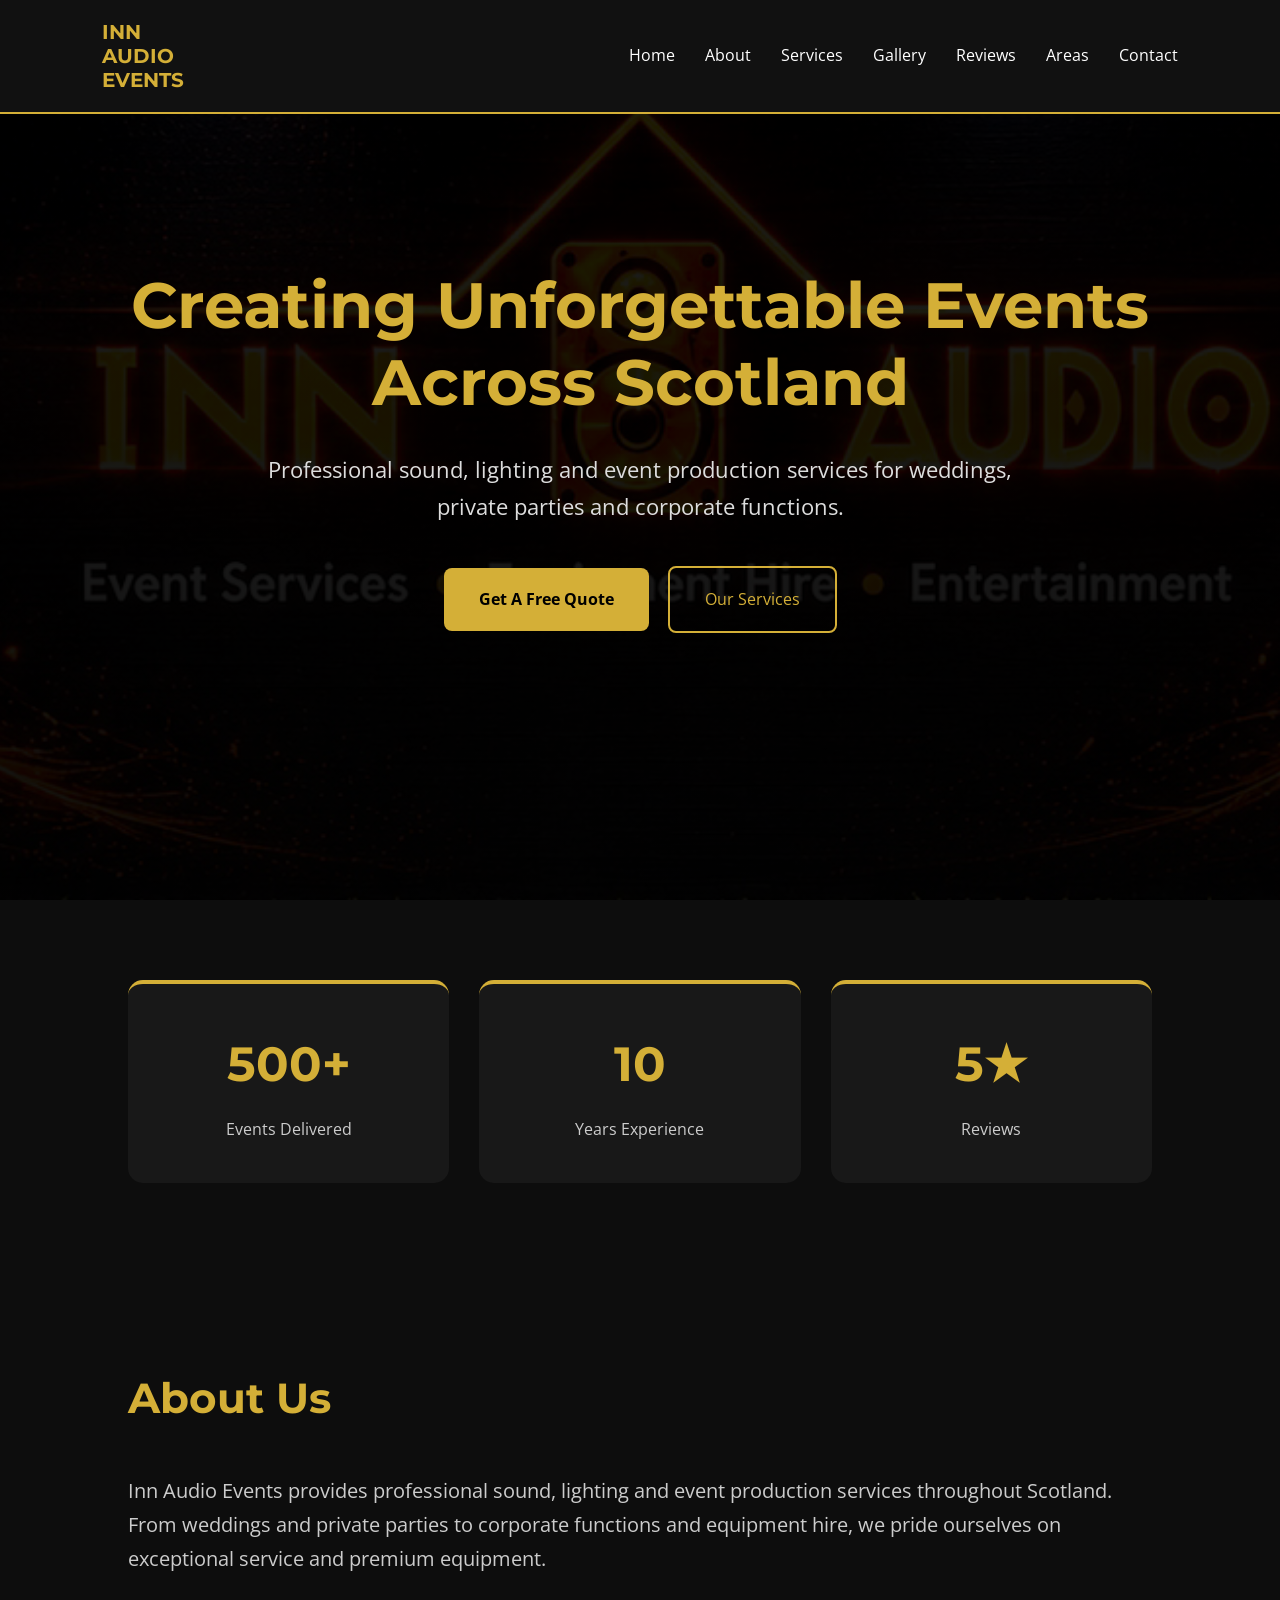
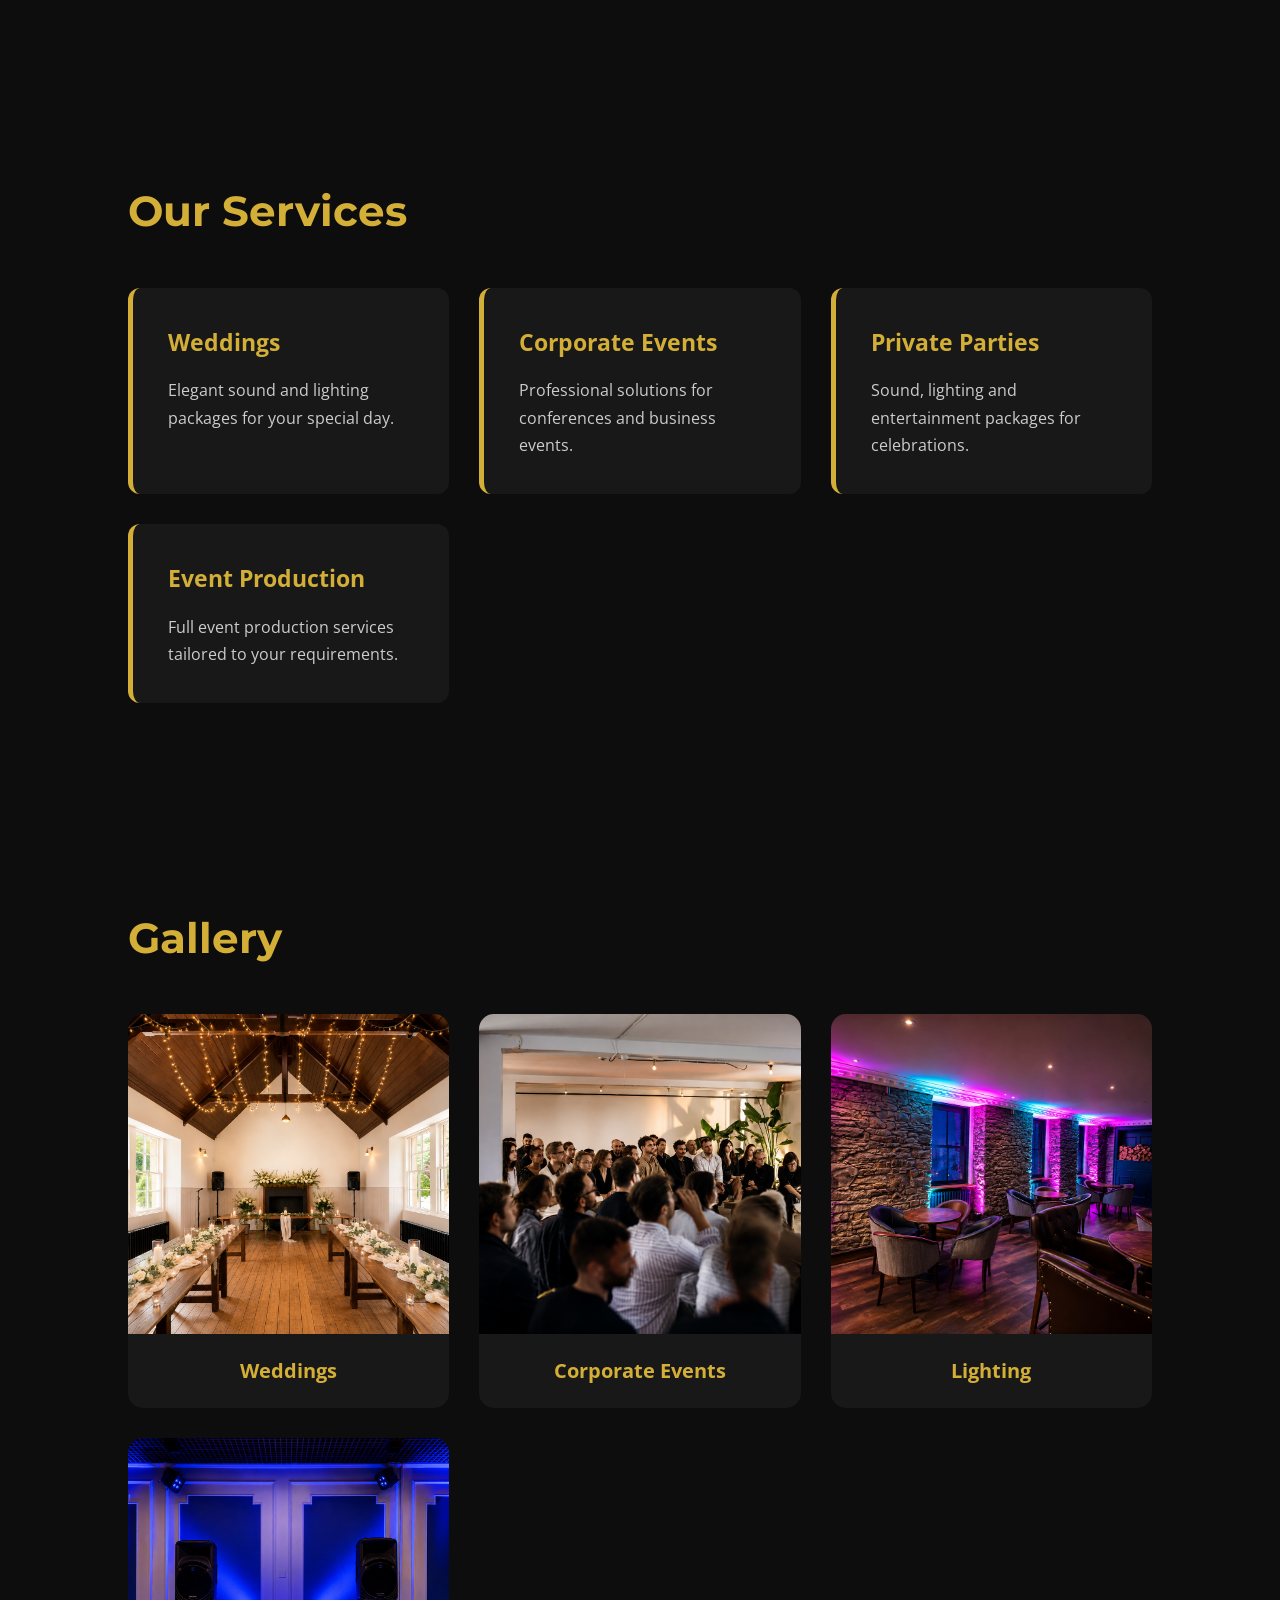
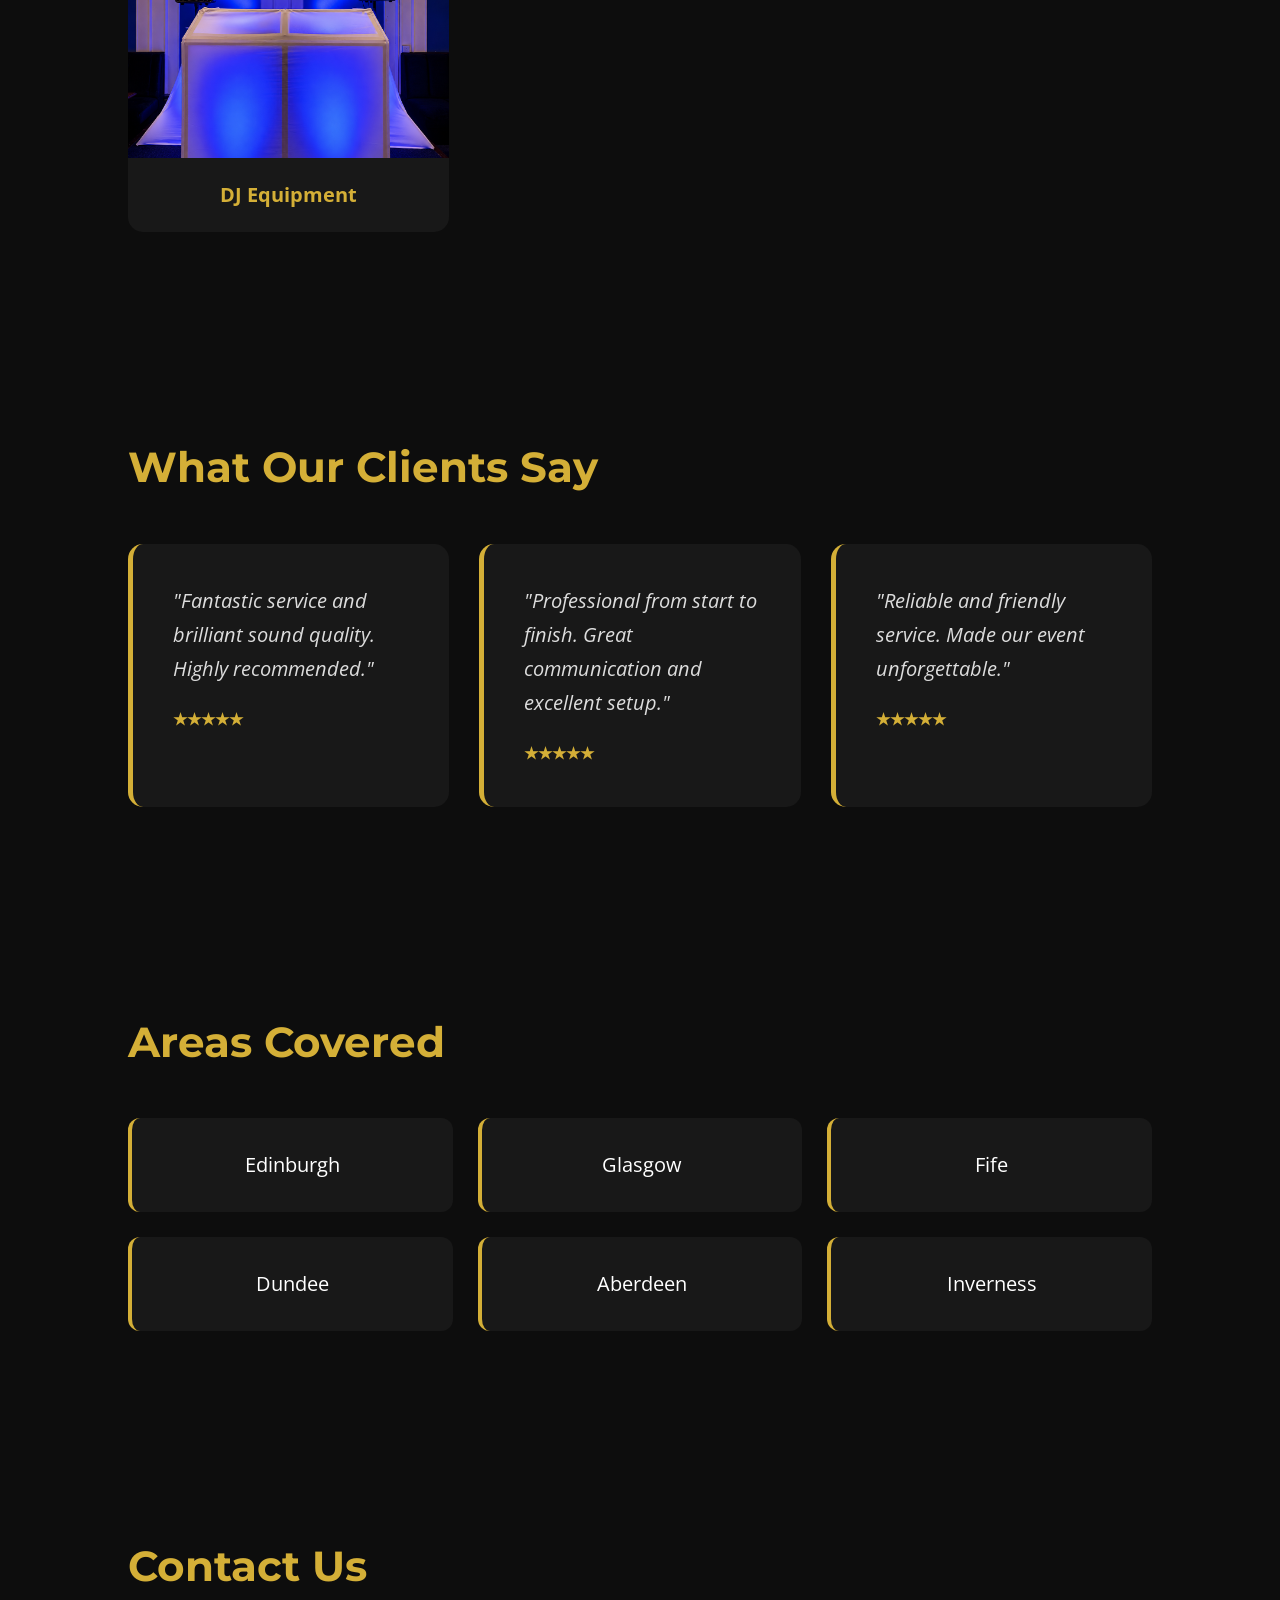
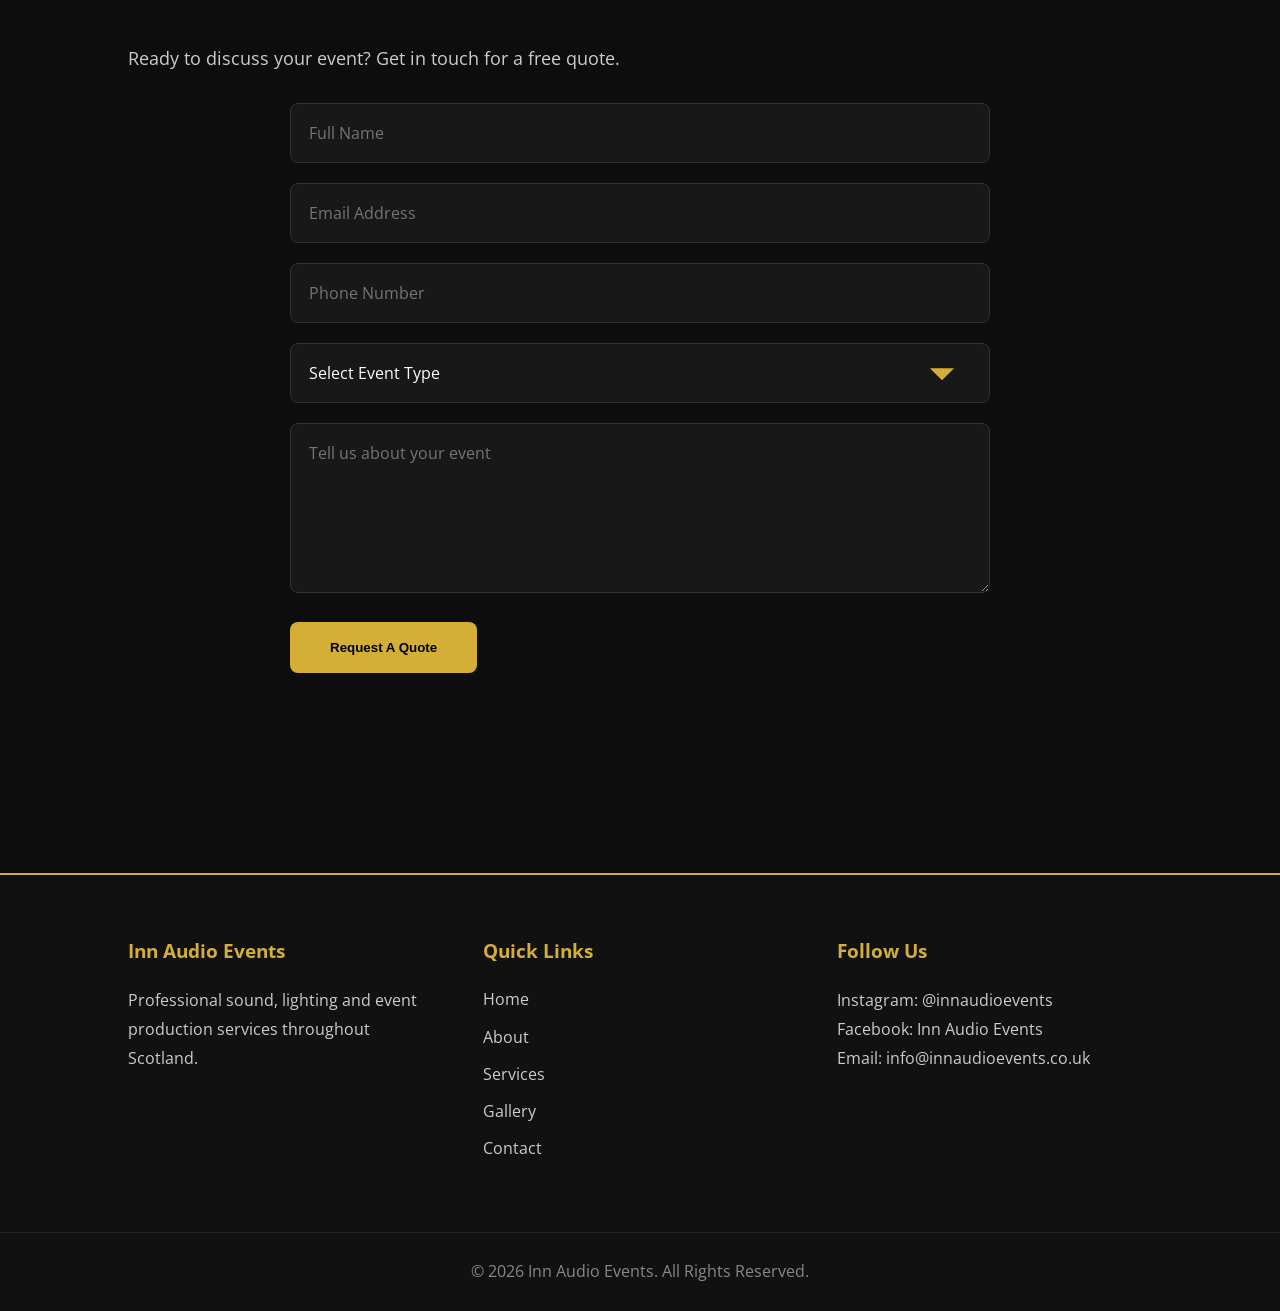
<file: index.html>
<!DOCTYPE html>
<html lang="en">

<head>

<meta charset="UTF-8">
<meta name="viewport" content="width=device-width, initial-scale=1.0">

<title>Inn Audio Events</title>

<link rel="stylesheet" href="css/style.css">

<link rel="stylesheet"
href="https://cdnjs.cloudflare.com/ajax/libs/font-awesome/6.5.1/css/all.min.css">

<link href="https://fonts.googleapis.com/css2?family=Montserrat:wght@400;600;700&family=Open+Sans:wght@300;400;500&display=swap" rel="stylesheet">

</head>

<body>

<header>

<div class="logo">
<h1>
INN<br>
AUDIO<br>
EVENTS
</h1>
</div>

<div class="menu-toggle">
<i class="fas fa-bars"></i>
</div>

<nav>

<ul>

<li><a href="#home">Home</a></li>

<li><a href="#about">About</a></li>

<li><a href="#services">Services</a></li>

<li><a href="#gallery">Gallery</a></li>

<li><a href="#reviews">Reviews</a></li>

<li><a href="#areas">Areas</a></li>

<li><a href="#contact">Contact</a></li>

</ul>

</nav>

</header>

<!-- HERO -->

<section class="hero" id="home">

<div class="hero-content">

<h2>

Creating Unforgettable Events Across Scotland

</h2>

<p>

Professional sound, lighting and event production services for weddings,
private parties and corporate functions.

</p>

<a href="#contact" class="btn">

Get A Free Quote

</a>

<a href="#services" class="btn-secondary">

Our Services

</a>

</div>

</section>

<!-- STATS -->

<section class="stats">

<div class="stats-grid">

<div class="stat-card">

<h3>500+</h3>

<p>Events Delivered</p>

</div>

<div class="stat-card">

<h3>10</h3>

<p>Years Experience</p>

</div>

<div class="stat-card">

<h3>5★</h3>

<p>Reviews</p>

</div>

</div>

</section>

<!-- ABOUT -->

<section id="about">

<h2>About Us</h2>

<p>

Inn Audio Events provides professional sound, lighting and event production
services throughout Scotland.

From weddings and private parties to corporate functions and equipment hire,
we pride ourselves on exceptional service and premium equipment.

</p>

</section>

<!-- SERVICES -->

<section id="services">

<h2>Our Services</h2>

<div class="services-grid">

<a href="services/weddings.html" class="card">

<h3>Weddings</h3>

<p>

Elegant sound and lighting packages for your special day.

</p>

</a>

<a href="services/corporate-events.html" class="card">

<h3>Corporate Events</h3>

<p>

Professional solutions for conferences and business events.

</p>

</a>

<a href="services/private-parties.html" class="card">

<h3>Private Parties</h3>

<p>

Sound, lighting and entertainment packages for celebrations.

</p>

</a>

<a href="services/event-production.html" class="card">

<h3>Event Production</h3>

<p>

Full event production services tailored to your requirements.

</p>

</a>

</div>

</section>

<!-- GALLERY -->

<section id="gallery">

<h2>Gallery</h2>

<div class="gallery-grid">

<div class="gallery-item">

<img src="images/gallery/wedding.jpg" alt="Wedding">

<h3>Weddings</h3>

</div>

<div class="gallery-item">

<img src="images/gallery/corporate.jpg" alt="Corporate Event">

<h3>Corporate Events</h3>

</div>

<div class="gallery-item">

<img src="images/gallery/lighting.jpg" alt="Lighting">

<h3>Lighting</h3>

</div>

<div class="gallery-item">

<img src="images/gallery/dj.jpg" alt="DJ Equipment">

<h3>DJ Equipment</h3>

</div>

</div>

</section>


<!-- REVIEWS -->

<section id="reviews">

<h2>What Our Clients Say</h2>

<div class="reviews-grid">

<div class="review-card">

<p>

"Fantastic service and brilliant sound quality. Highly recommended."

</p>

<h4>★★★★★</h4>

</div>

<div class="review-card">

<p>

"Professional from start to finish. Great communication and excellent setup."

</p>

<h4>★★★★★</h4>

</div>

<div class="review-card">

<p>

"Reliable and friendly service. Made our event unforgettable."

</p>

<h4>★★★★★</h4>

</div>

</div>

</section>


<!-- AREAS -->

<section id="areas">

<h2>Areas Covered</h2>

<div class="areas-grid">

<div class="area-card">Edinburgh</div>

<div class="area-card">Glasgow</div>

<div class="area-card">Fife</div>

<div class="area-card">Dundee</div>

<div class="area-card">Aberdeen</div>

<div class="area-card">Inverness</div>

</div>

</section>


<!-- CONTACT -->

<section id="contact">

<h2>Contact Us</h2>

<p>

Ready to discuss your event? Get in touch for a free quote.

</p>

<form class="contact-form">

<input type="text"
placeholder="Full Name"
required>

<input type="email"
placeholder="Email Address"
required>

<input type="tel"
placeholder="Phone Number">

<select>

<option>Select Event Type</option>

<option>Wedding</option>

<option>Private Party</option>

<option>Corporate Event</option>

<option>Event Production</option>

<option>Other</option>

</select>

<textarea rows="6"
placeholder="Tell us about your event"></textarea>

<button type="submit">

Request A Quote

</button>

</form>

</section>


<!-- FOOTER -->

<footer>

<div class="footer-container">

<div class="footer-section">

<h3>Inn Audio Events</h3>

<p>

Professional sound, lighting and event production services throughout Scotland.

</p>

</div>

<div class="footer-section">

<h3>Quick Links</h3>

<ul>

<li><a href="#home">Home</a></li>

<li><a href="#about">About</a></li>

<li><a href="#services">Services</a></li>

<li><a href="#gallery">Gallery</a></li>

<li><a href="#contact">Contact</a></li>

</ul>

</div>

<div class="footer-section">

<h3>Follow Us</h3>

<p>Instagram: @innaudioevents</p>

<p>Facebook: Inn Audio Events</p>

<p>Email: info@innaudioevents.co.uk</p>

</div>

</div>

<div class="copyright">

© 2026 Inn Audio Events. All Rights Reserved.

</div>

</footer>

<script src="js/script.js"></script>

</body>
</html>
</file>
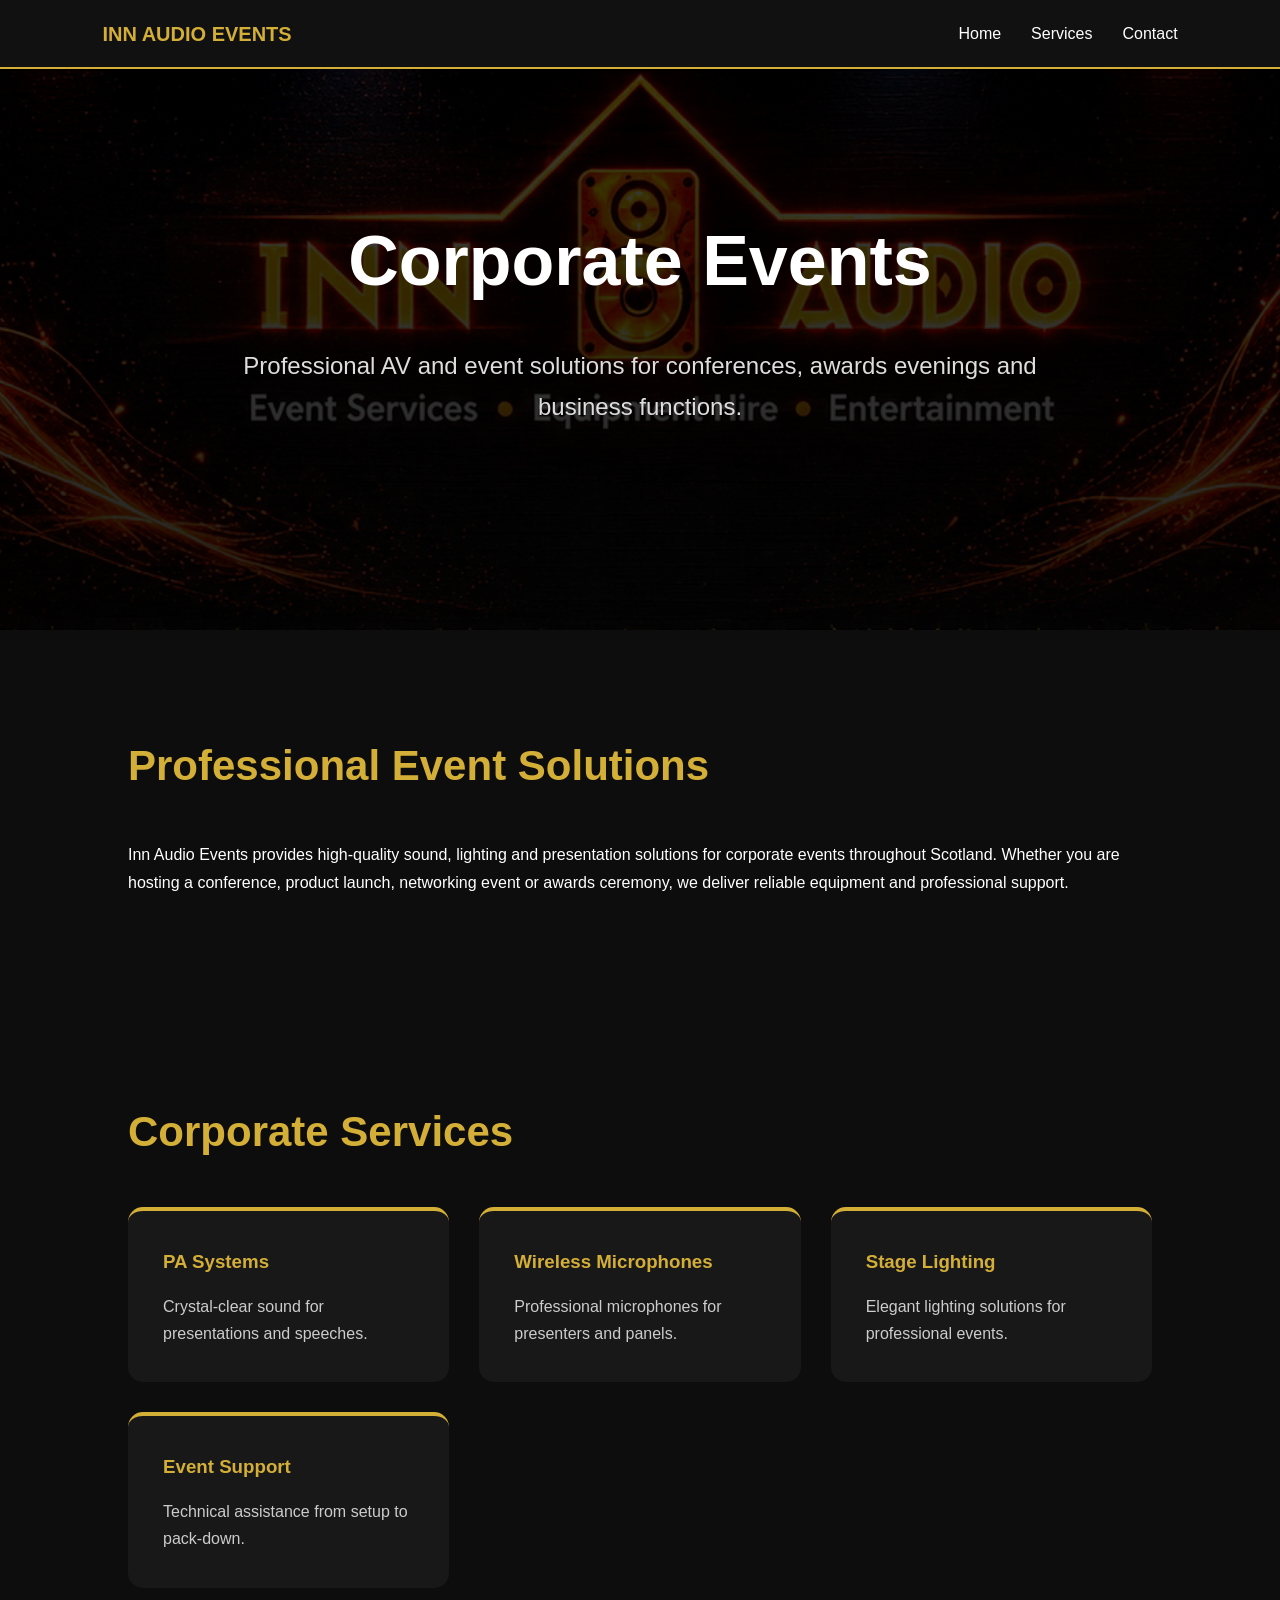
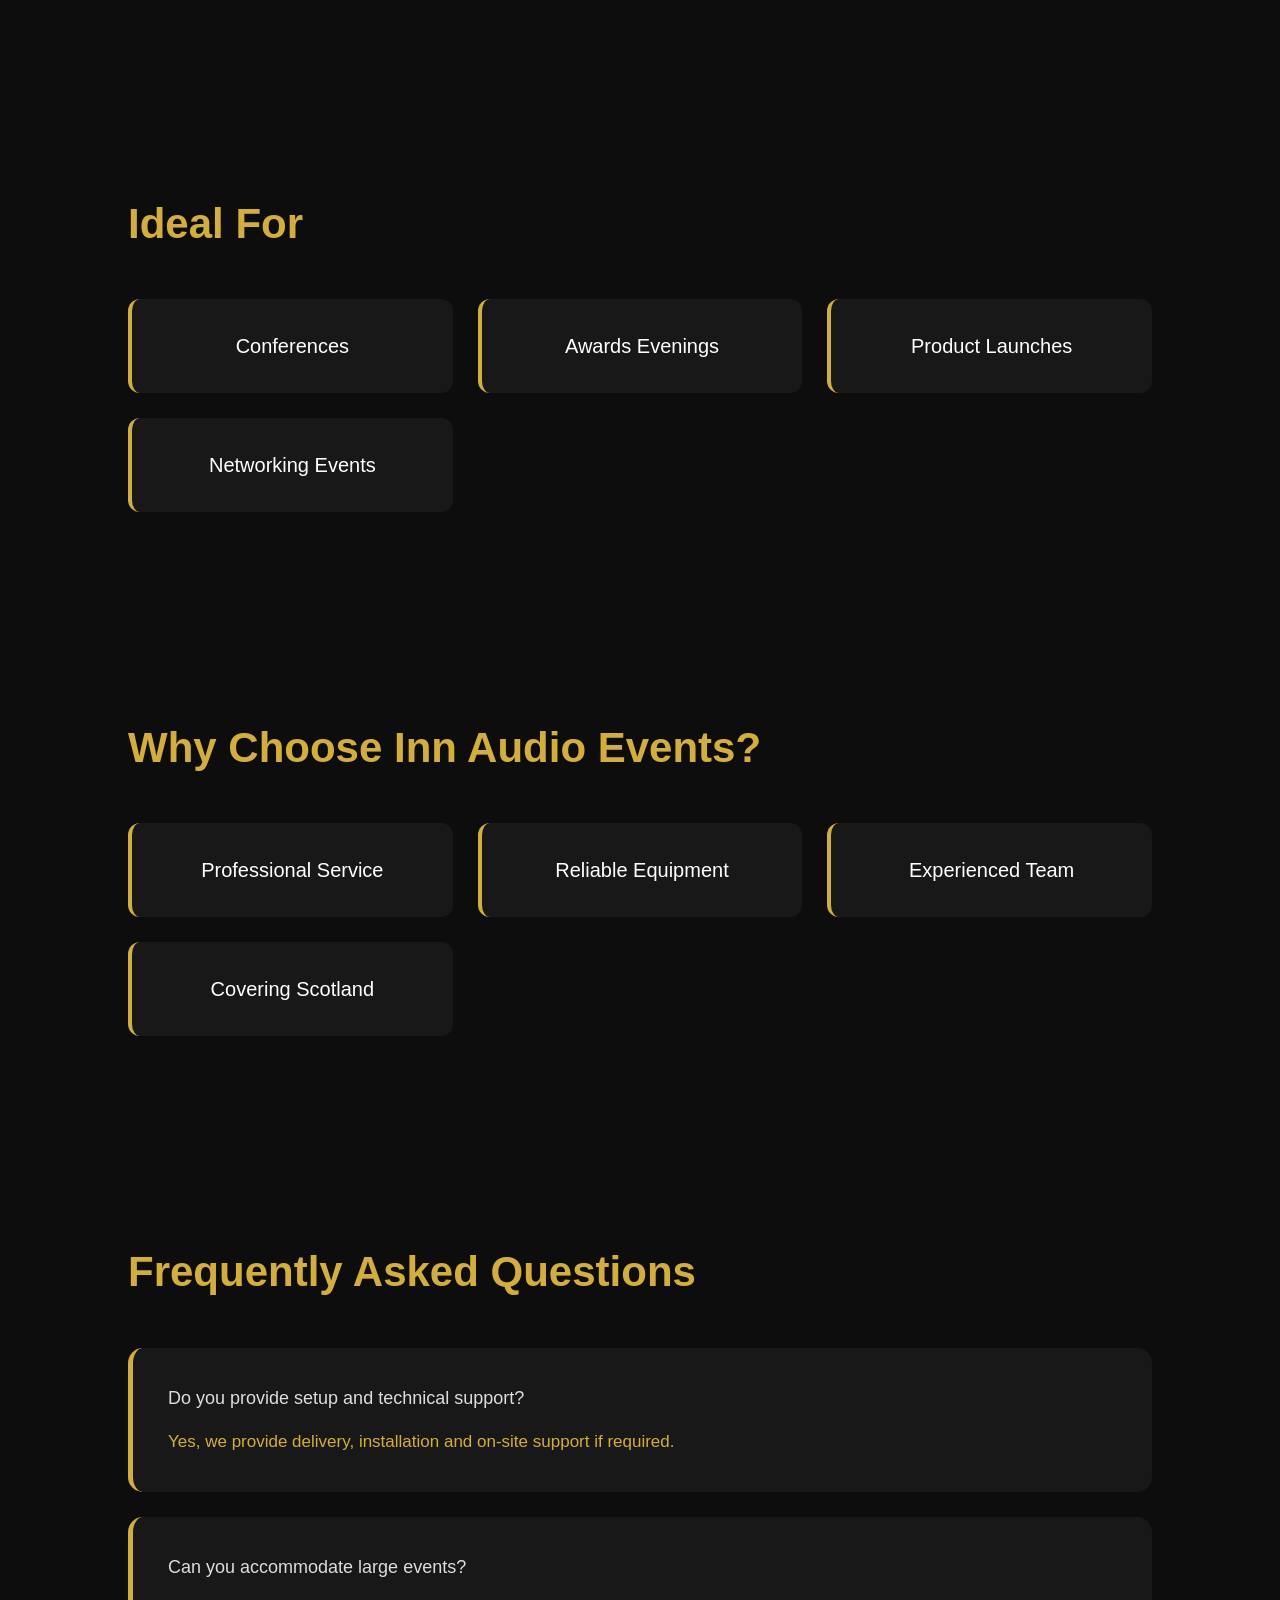
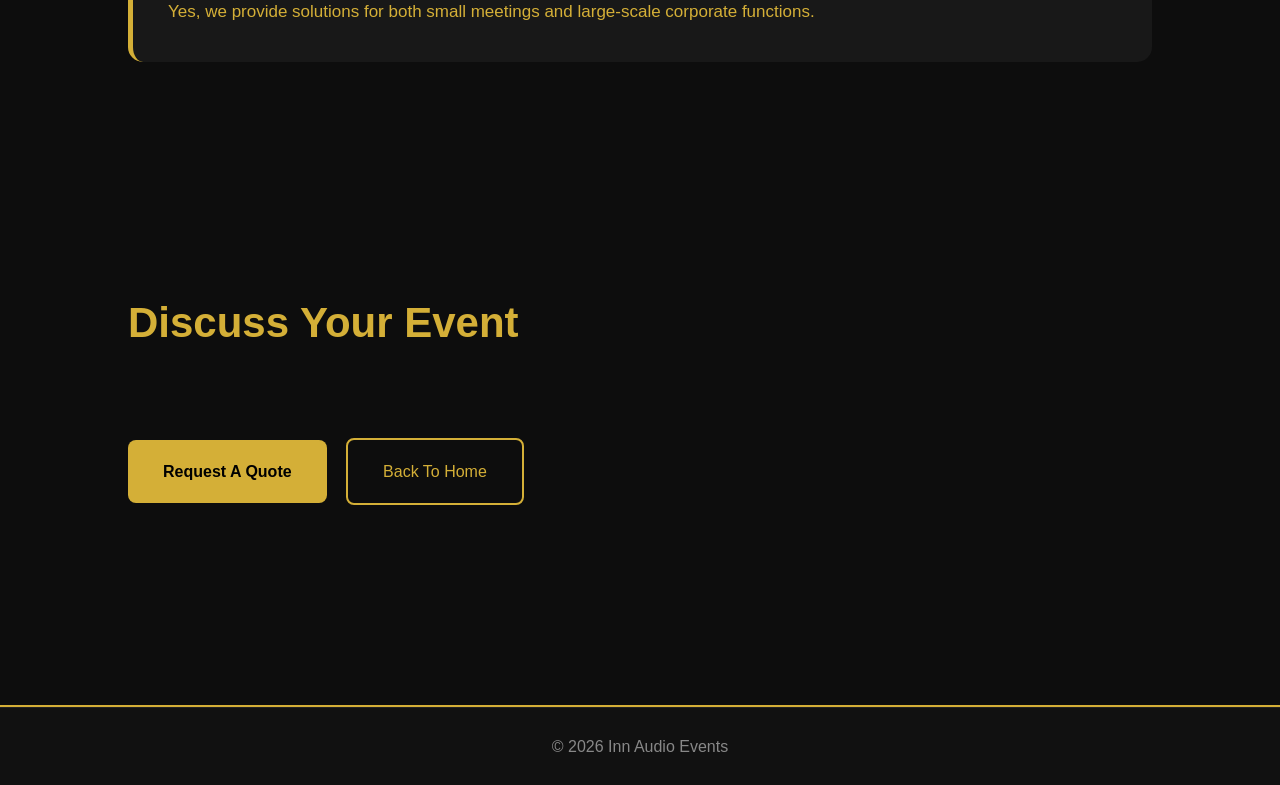
<file: services/corporate-events.html>
<!DOCTYPE html>
<html lang="en">

<head>

<meta charset="UTF-8">
<meta name="viewport" content="width=device-width, initial-scale=1.0">

<title>Corporate Events | Inn Audio Events</title>

<link rel="stylesheet" href="../css/style.css">

<link rel="stylesheet"
href="https://cdnjs.cloudflare.com/ajax/libs/font-awesome/6.5.1/css/all.min.css">

</head>

<body>

<header>

<div class="logo">

<h1>INN AUDIO EVENTS</h1>

</div>

<nav>

<ul>

<li><a href="../index.html">Home</a></li>

<li><a href="../index.html#services">Services</a></li>

<li><a href="../index.html#contact">Contact</a></li>

</ul>

</nav>

</header>


<section class="service-hero">

<div class="service-overlay">

<h1>Corporate Events</h1>

<p>

Professional AV and event solutions for conferences, awards evenings and business functions.

</p>

</div>

</section>


<section>

<h2>Professional Event Solutions</h2>

<p>

Inn Audio Events provides high-quality sound, lighting and presentation solutions for corporate events throughout Scotland.

Whether you are hosting a conference, product launch, networking event or awards ceremony, we deliver reliable equipment and professional support.

</p>

</section>


<section>

<h2>Corporate Services</h2>

<div class="equipment-grid">

<div class="equipment-card">

<h3>PA Systems</h3>

<p>

Crystal-clear sound for presentations and speeches.

</p>

</div>

<div class="equipment-card">

<h3>Wireless Microphones</h3>

<p>

Professional microphones for presenters and panels.

</p>

</div>

<div class="equipment-card">

<h3>Stage Lighting</h3>

<p>

Elegant lighting solutions for professional events.

</p>

</div>

<div class="equipment-card">

<h3>Event Support</h3>

<p>

Technical assistance from setup to pack-down.

</p>

</div>

</div>

</section>


<section>

<h2>Ideal For</h2>

<div class="areas-grid">

<div class="area-card">

Conferences

</div>

<div class="area-card">

Awards Evenings

</div>

<div class="area-card">

Product Launches

</div>

<div class="area-card">

Networking Events

</div>

</div>

</section>


<section>

<h2>Why Choose Inn Audio Events?</h2>

<div class="areas-grid">

<div class="area-card">

Professional Service

</div>

<div class="area-card">

Reliable Equipment

</div>

<div class="area-card">

Experienced Team

</div>

<div class="area-card">

Covering Scotland

</div>

</div>

</section>


<section>

<h2>Frequently Asked Questions</h2>

<div class="testimonial">

<p>

Do you provide setup and technical support?

</p>

<h4>

Yes, we provide delivery, installation and on-site support if required.

</h4>

</div>

<div class="testimonial">

<p>

Can you accommodate large events?

</p>

<h4>

Yes, we provide solutions for both small meetings and large-scale corporate functions.

</h4>

</div>

</section>


<section id="contact">

<h2>Discuss Your Event</h2>

<a href="../index.html#contact" class="btn">

Request A Quote

</a>

<a href="../index.html" class="btn-secondary">

Back To Home

</a>

</section>


<footer>

<div class="copyright">

© 2026 Inn Audio Events

</div>

</footer>

</body>
</html>
</file>
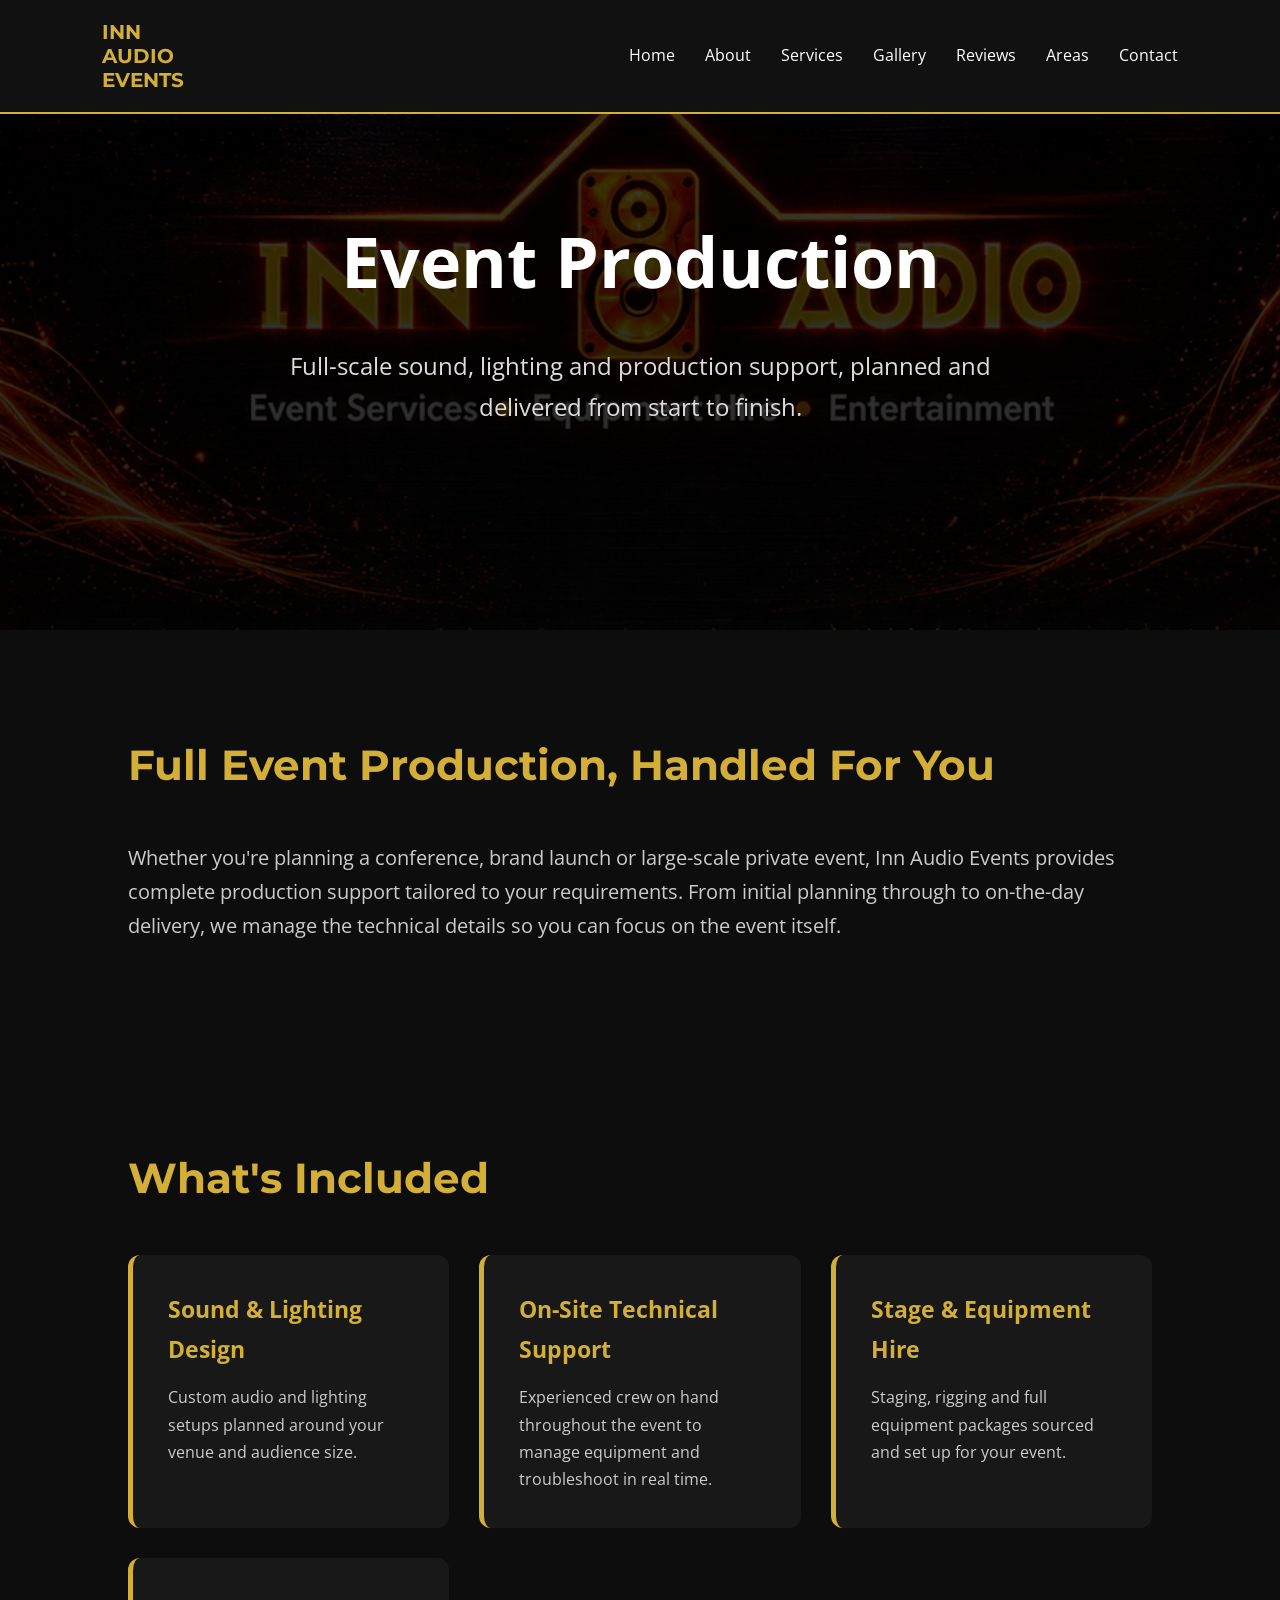
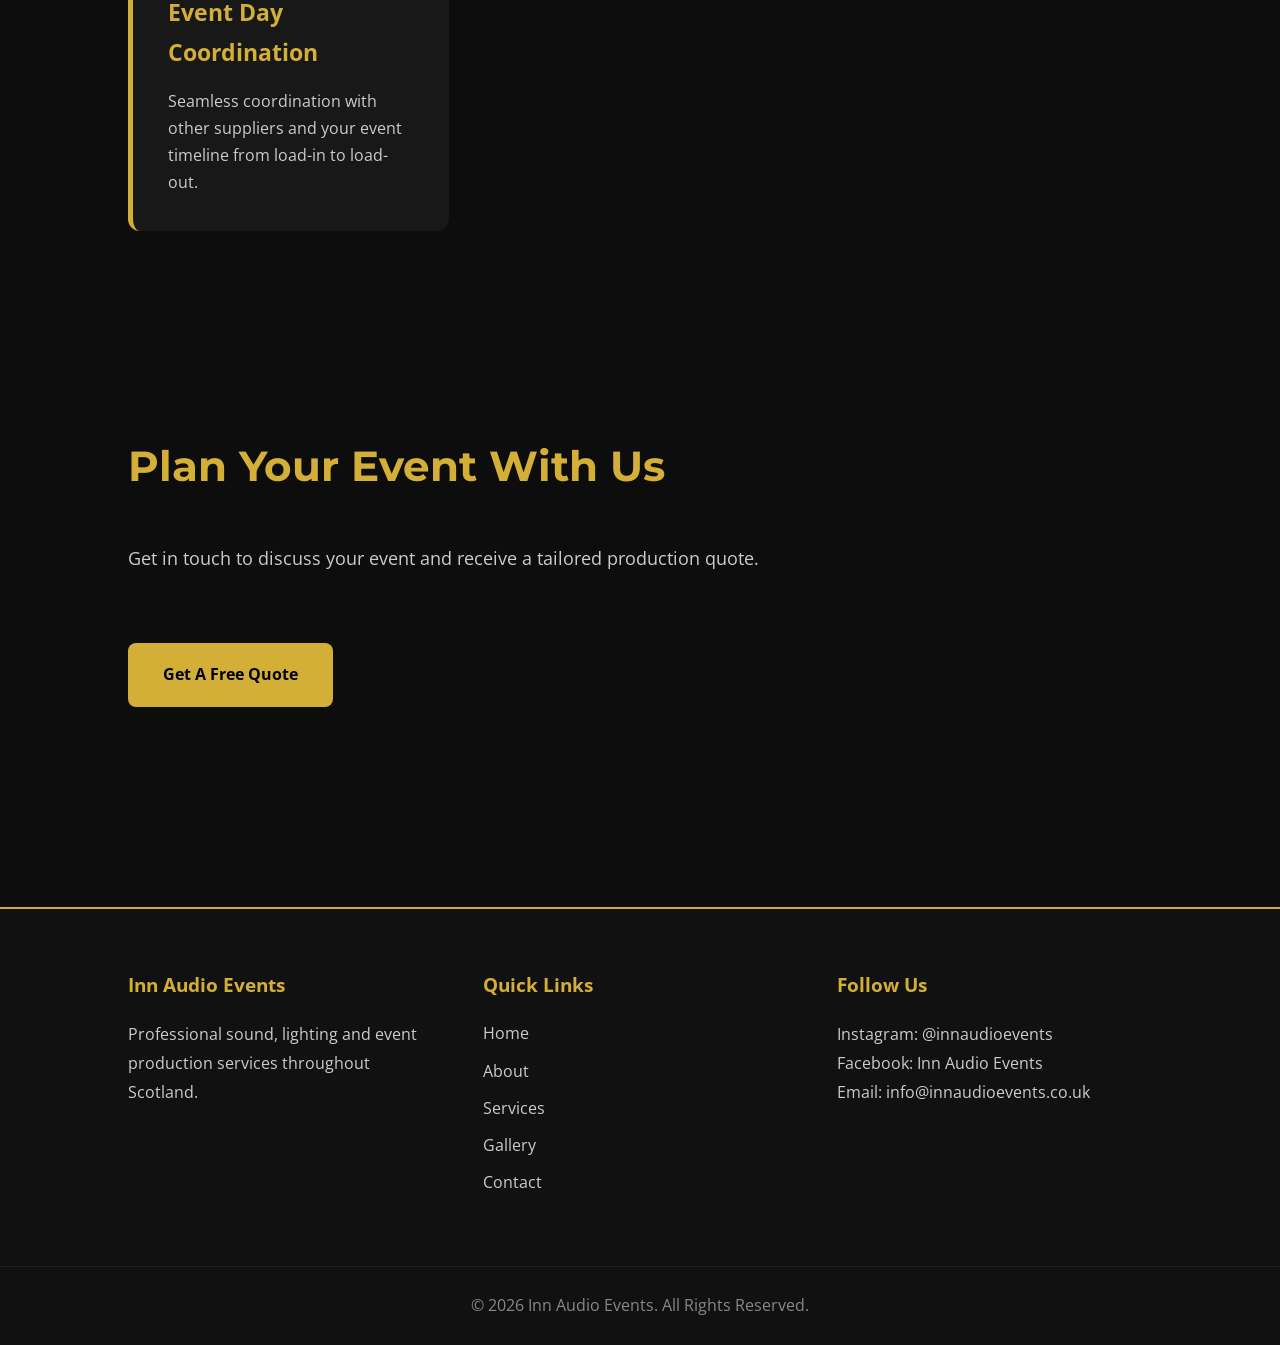
<file: services/event-production.html>
<!DOCTYPE html>
<html lang="en">

<head>

<meta charset="UTF-8">
<meta name="viewport" content="width=device-width, initial-scale=1.0">

<title>Event Production | Inn Audio Events</title>

<link rel="stylesheet" href="../css/style.css">

<link rel="stylesheet"
href="https://cdnjs.cloudflare.com/ajax/libs/font-awesome/6.5.1/css/all.min.css">

<link href="https://fonts.googleapis.com/css2?family=Montserrat:wght@400;600;700&family=Open+Sans:wght@300;400;500&display=swap" rel="stylesheet">

</head>

<body>

<header>

<div class="logo">
<h1>
INN<br>
AUDIO<br>
EVENTS
</h1>
</div>

<div class="menu-toggle">
<i class="fas fa-bars"></i>
</div>

<nav>

<ul>

<li><a href="../index.html#home">Home</a></li>

<li><a href="../index.html#about">About</a></li>

<li><a href="../index.html#services">Services</a></li>

<li><a href="../index.html#gallery">Gallery</a></li>

<li><a href="../index.html#reviews">Reviews</a></li>

<li><a href="../index.html#areas">Areas</a></li>

<li><a href="../index.html#contact">Contact</a></li>

</ul>

</nav>

</header>

<!-- SERVICE HERO -->

<section class="service-hero">

<div class="service-overlay">

<h1>Event Production</h1>

<p>

Full-scale sound, lighting and production support, planned and delivered
from start to finish.

</p>

</div>

</section>

<!-- CONTENT -->

<section id="about">

<h2>Full Event Production, Handled For You</h2>

<p>

Whether you're planning a conference, brand launch or large-scale
private event, Inn Audio Events provides complete production support tailored
to your requirements. From initial planning through to on-the-day delivery,
we manage the technical details so you can focus on the event itself.

</p>

</section>

<!-- WHAT'S INCLUDED -->

<section id="services">

<h2>What's Included</h2>

<div class="services-grid">

<div class="card">

<h3>Sound & Lighting Design</h3>

<p>

Custom audio and lighting setups planned around your venue and audience size.

</p>

</div>

<div class="card">

<h3>On-Site Technical Support</h3>

<p>

Experienced crew on hand throughout the event to manage equipment and
troubleshoot in real time.

</p>

</div>

<div class="card">

<h3>Stage & Equipment Hire</h3>

<p>

Staging, rigging and full equipment packages sourced and set up for your event.

</p>

</div>

<div class="card">

<h3>Event Day Coordination</h3>

<p>

Seamless coordination with other suppliers and your event timeline from
load-in to load-out.

</p>

</div>

</div>

</section>

<!-- CTA -->

<section id="contact">

<h2>Plan Your Event With Us</h2>

<p>

Get in touch to discuss your event and receive a tailored production quote.

</p>

<a href="../index.html#contact" class="btn">

Get A Free Quote

</a>

</section>


<!-- FOOTER -->

<footer>

<div class="footer-container">

<div class="footer-section">

<h3>Inn Audio Events</h3>

<p>

Professional sound, lighting and event production services throughout Scotland.

</p>

</div>

<div class="footer-section">

<h3>Quick Links</h3>

<ul>

<li><a href="../index.html#home">Home</a></li>

<li><a href="../index.html#about">About</a></li>

<li><a href="../index.html#services">Services</a></li>

<li><a href="../index.html#gallery">Gallery</a></li>

<li><a href="../index.html#contact">Contact</a></li>

</ul>

</div>

<div class="footer-section">

<h3>Follow Us</h3>

<p>Instagram: @innaudioevents</p>

<p>Facebook: Inn Audio Events</p>

<p>Email: info@innaudioevents.co.uk</p>

</div>

</div>

<div class="copyright">

© 2026 Inn Audio Events. All Rights Reserved.

</div>

</footer>

<script src="../js/script.js"></script>

</body>
</html>
</file>
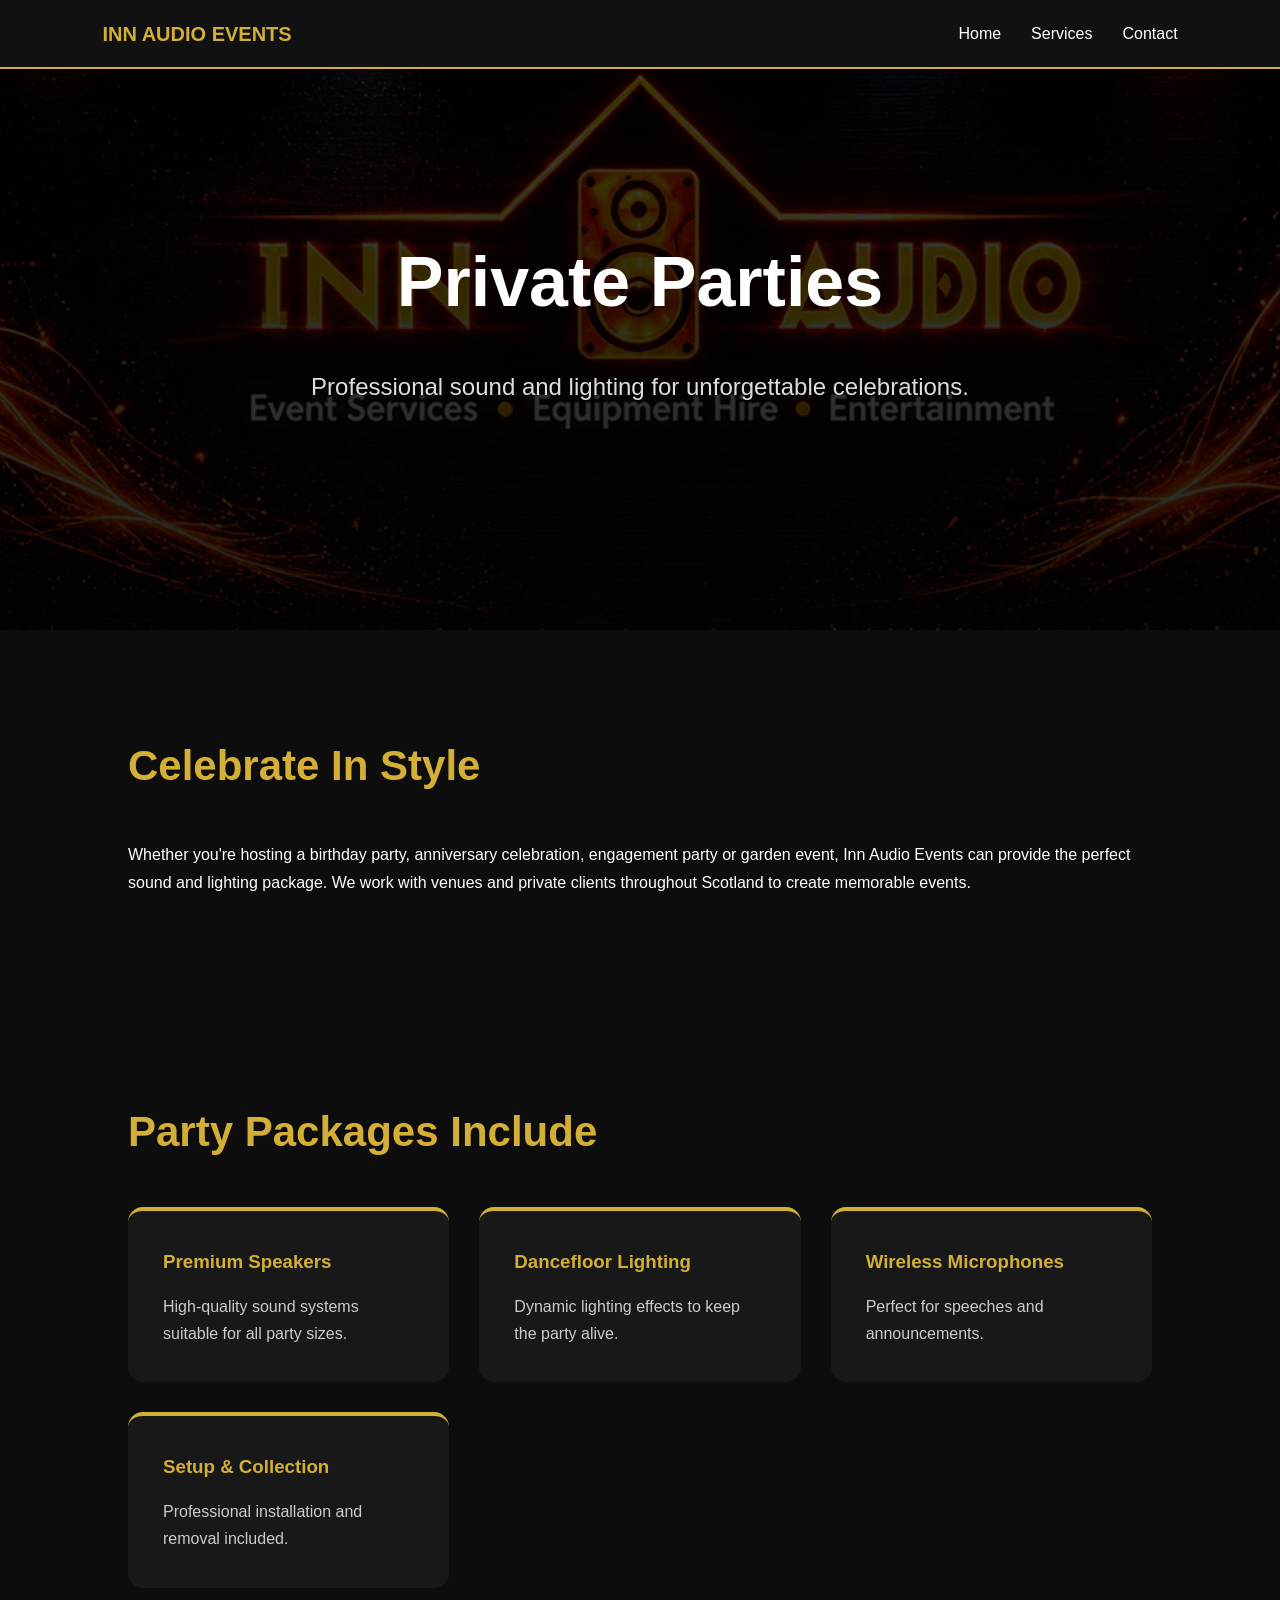
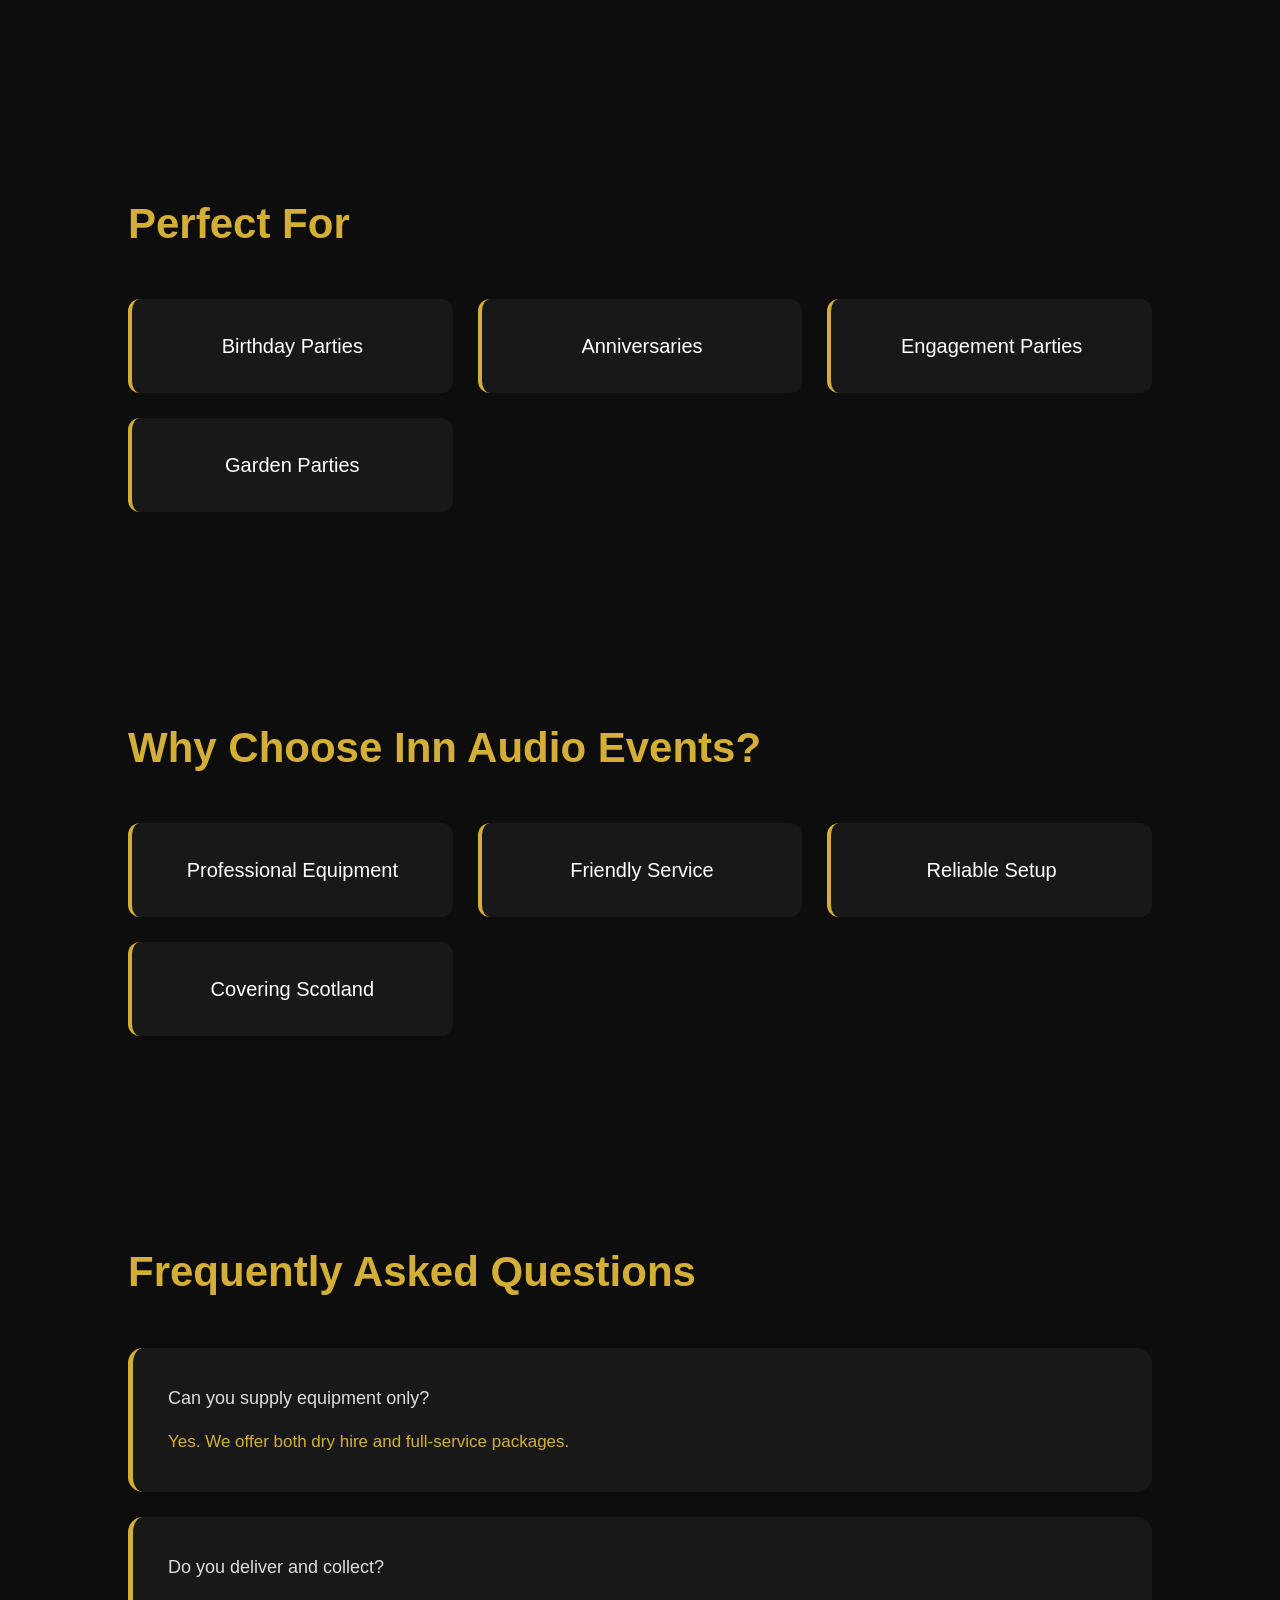
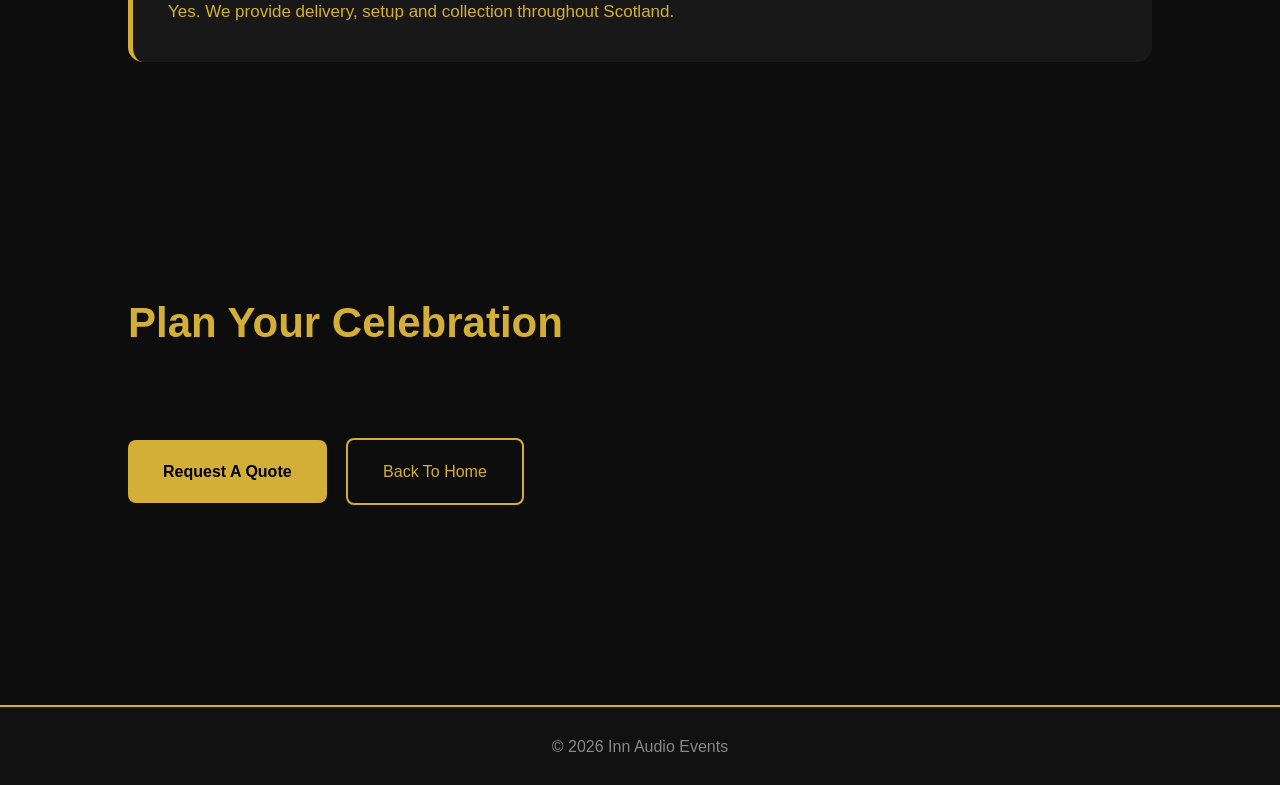
<file: services/private-parties.html>
<!DOCTYPE html>
<html lang="en">

<head>

<meta charset="UTF-8">
<meta name="viewport" content="width=device-width, initial-scale=1.0">

<title>Private Parties | Inn Audio Events</title>

<link rel="stylesheet" href="../css/style.css">

<link rel="stylesheet"
href="https://cdnjs.cloudflare.com/ajax/libs/font-awesome/6.5.1/css/all.min.css">

</head>

<body>

<header>

<div class="logo">

<h1>INN AUDIO EVENTS</h1>

</div>

<nav>

<ul>

<li><a href="../index.html">Home</a></li>

<li><a href="../index.html#services">Services</a></li>

<li><a href="../index.html#contact">Contact</a></li>

</ul>

</nav>

</header>


<section class="service-hero">

<div class="service-overlay">

<h1>Private Parties</h1>

<p>

Professional sound and lighting for unforgettable celebrations.

</p>

</div>

</section>


<section>

<h2>Celebrate In Style</h2>

<p>

Whether you're hosting a birthday party, anniversary celebration, engagement party or garden event, Inn Audio Events can provide the perfect sound and lighting package.

We work with venues and private clients throughout Scotland to create memorable events.

</p>

</section>


<section>

<h2>Party Packages Include</h2>

<div class="equipment-grid">

<div class="equipment-card">

<h3>Premium Speakers</h3>

<p>

High-quality sound systems suitable for all party sizes.

</p>

</div>

<div class="equipment-card">

<h3>Dancefloor Lighting</h3>

<p>

Dynamic lighting effects to keep the party alive.

</p>

</div>

<div class="equipment-card">

<h3>Wireless Microphones</h3>

<p>

Perfect for speeches and announcements.

</p>

</div>

<div class="equipment-card">

<h3>Setup & Collection</h3>

<p>

Professional installation and removal included.

</p>

</div>

</div>

</section>


<section>

<h2>Perfect For</h2>

<div class="areas-grid">

<div class="area-card">

Birthday Parties

</div>

<div class="area-card">

Anniversaries

</div>

<div class="area-card">

Engagement Parties

</div>

<div class="area-card">

Garden Parties

</div>

</div>

</section>


<section>

<h2>Why Choose Inn Audio Events?</h2>

<div class="areas-grid">

<div class="area-card">

Professional Equipment

</div>

<div class="area-card">

Friendly Service

</div>

<div class="area-card">

Reliable Setup

</div>

<div class="area-card">

Covering Scotland

</div>

</div>

</section>


<section>

<h2>Frequently Asked Questions</h2>

<div class="testimonial">

<p>

Can you supply equipment only?

</p>

<h4>

Yes. We offer both dry hire and full-service packages.

</h4>

</div>

<div class="testimonial">

<p>

Do you deliver and collect?

</p>

<h4>

Yes. We provide delivery, setup and collection throughout Scotland.

</h4>

</div>

</section>


<section id="contact">

<h2>Plan Your Celebration</h2>

<a href="../index.html#contact" class="btn">

Request A Quote

</a>

<a href="../index.html" class="btn-secondary">

Back To Home

</a>

</section>


<footer>

<div class="copyright">

© 2026 Inn Audio Events

</div>

</footer>

</body>
</html>
</file>
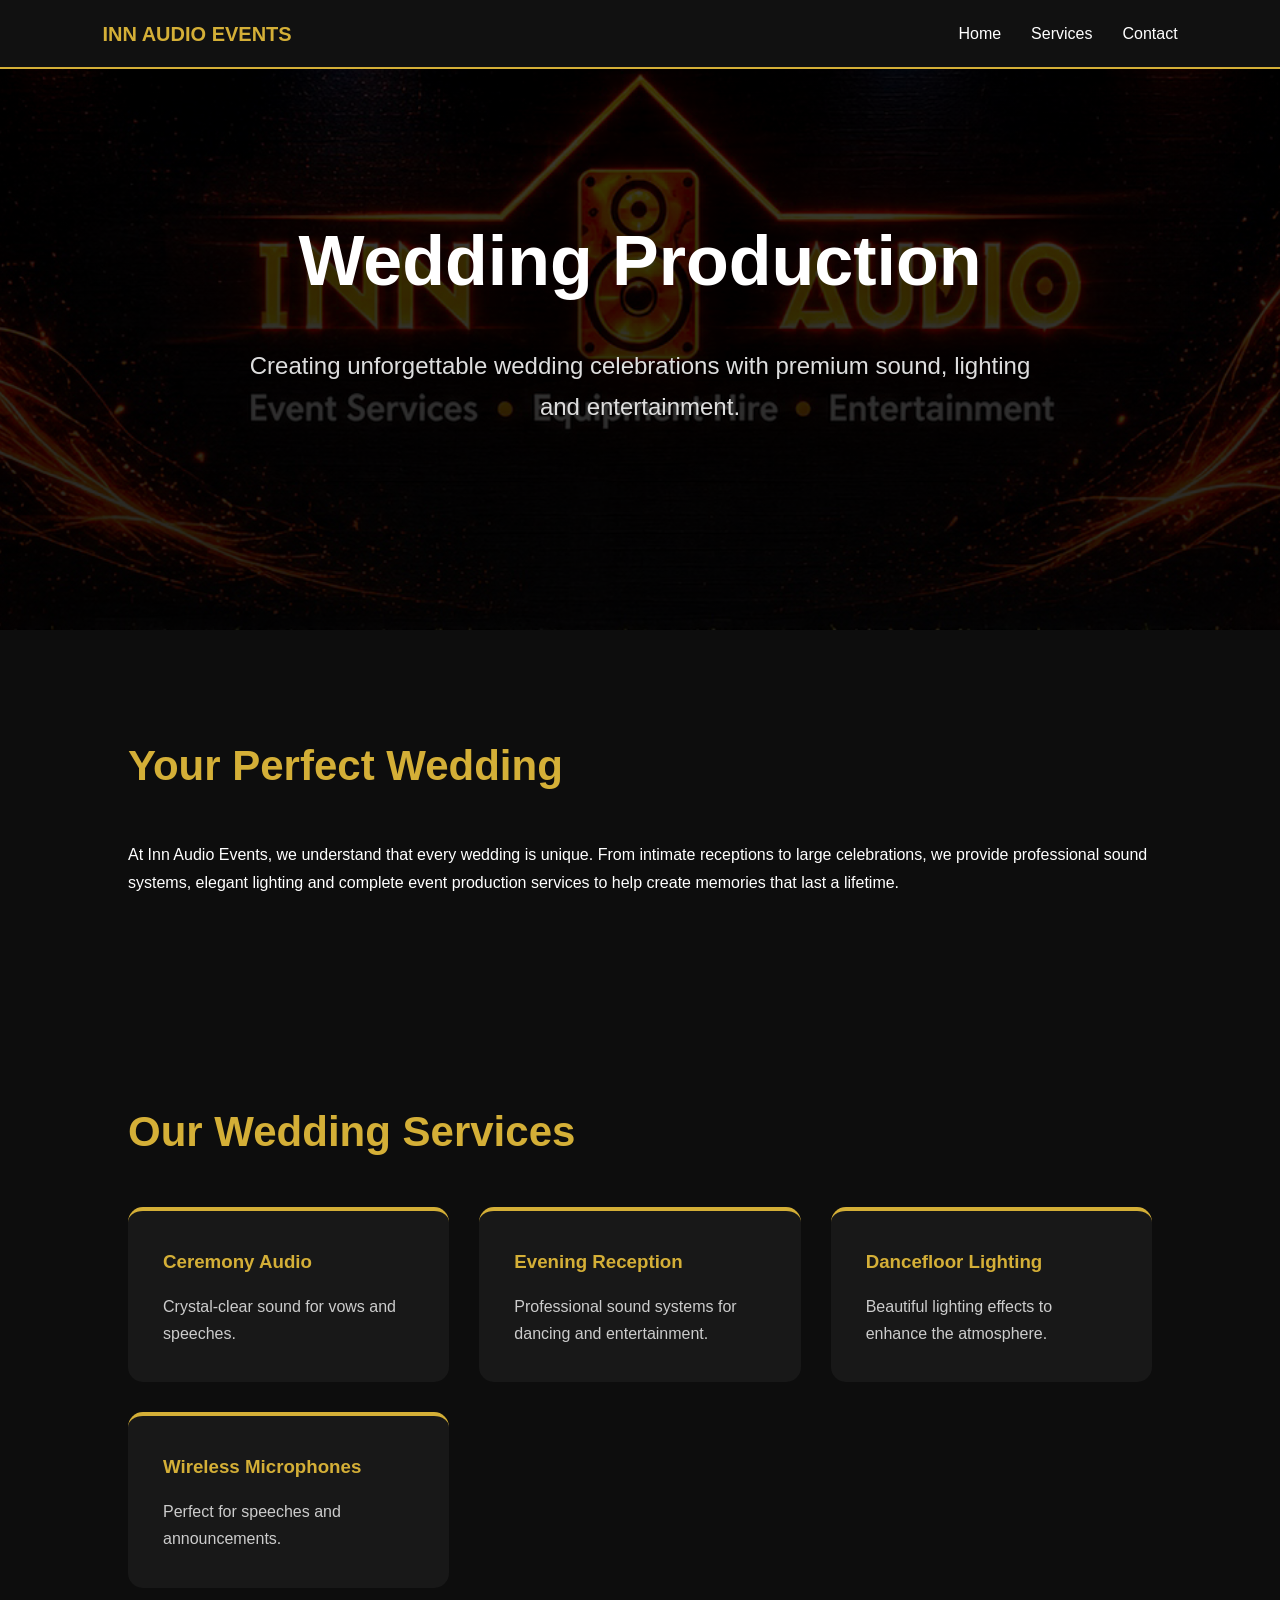
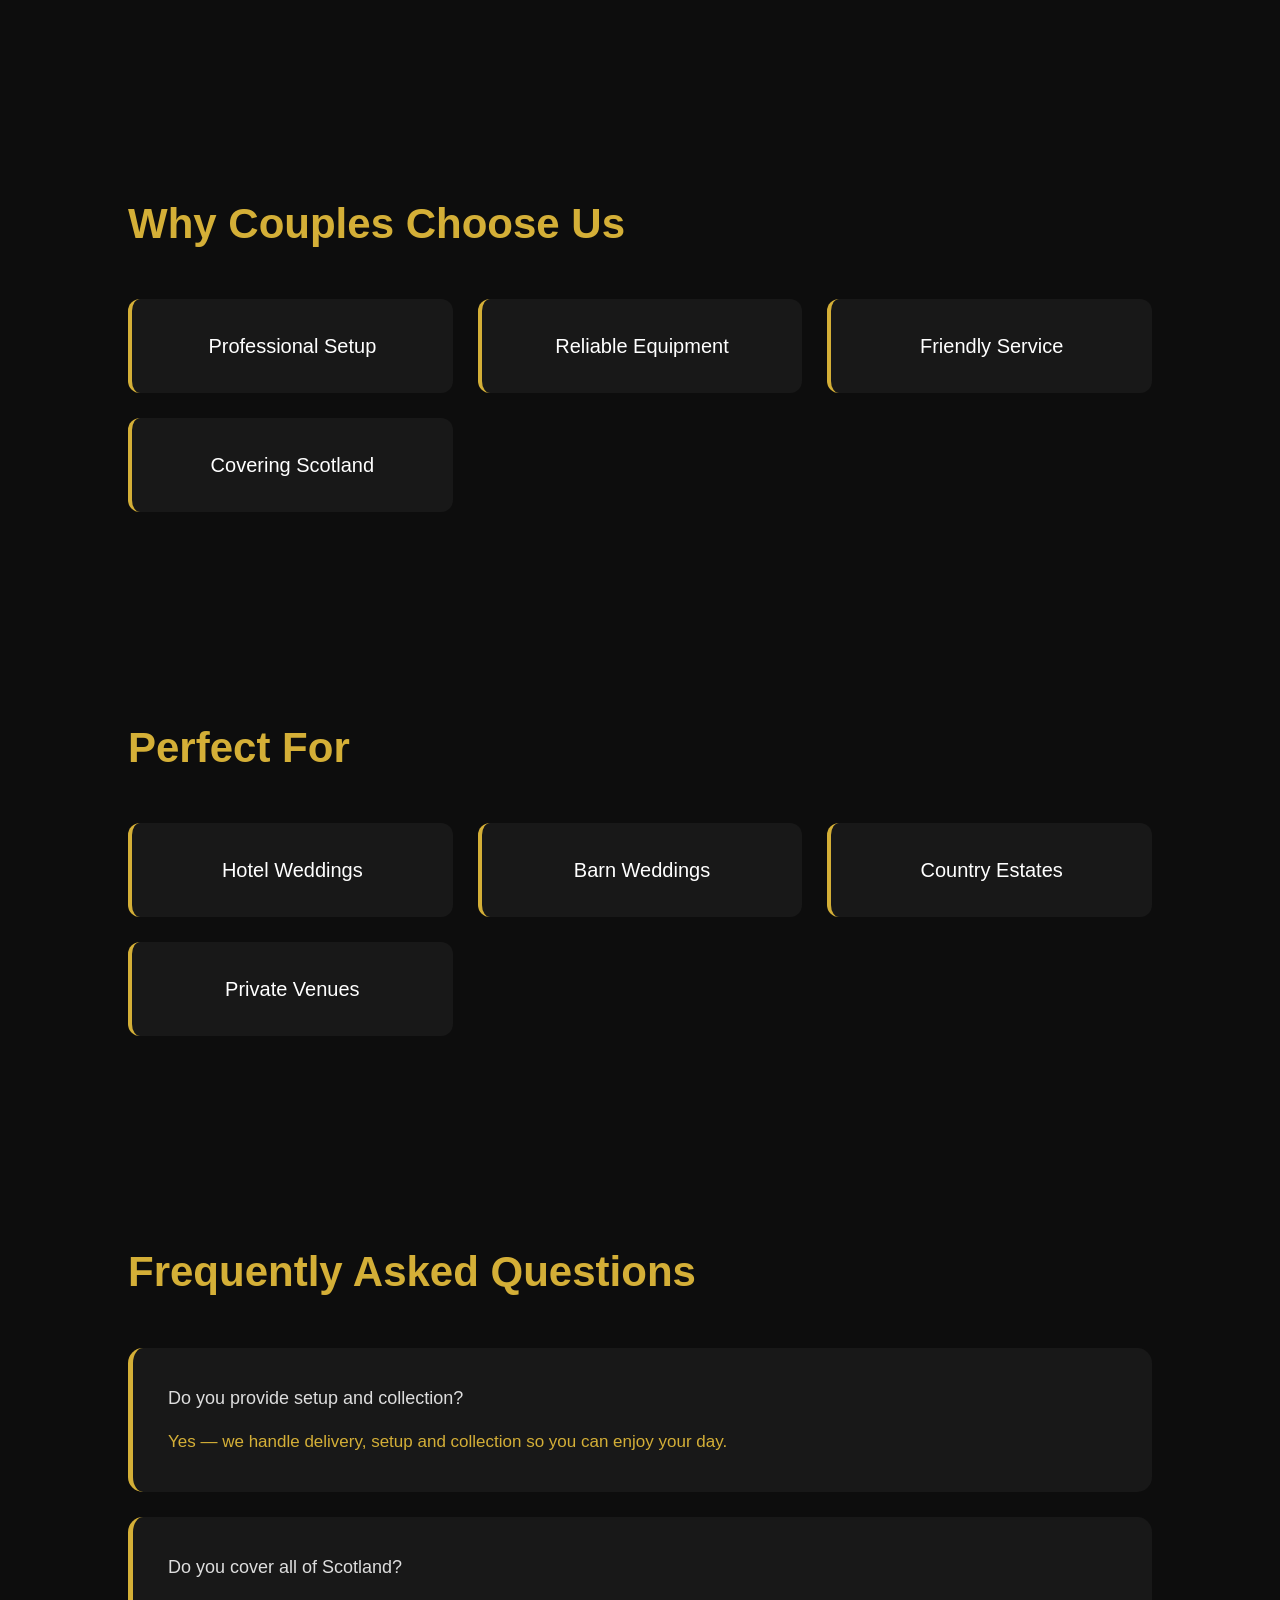
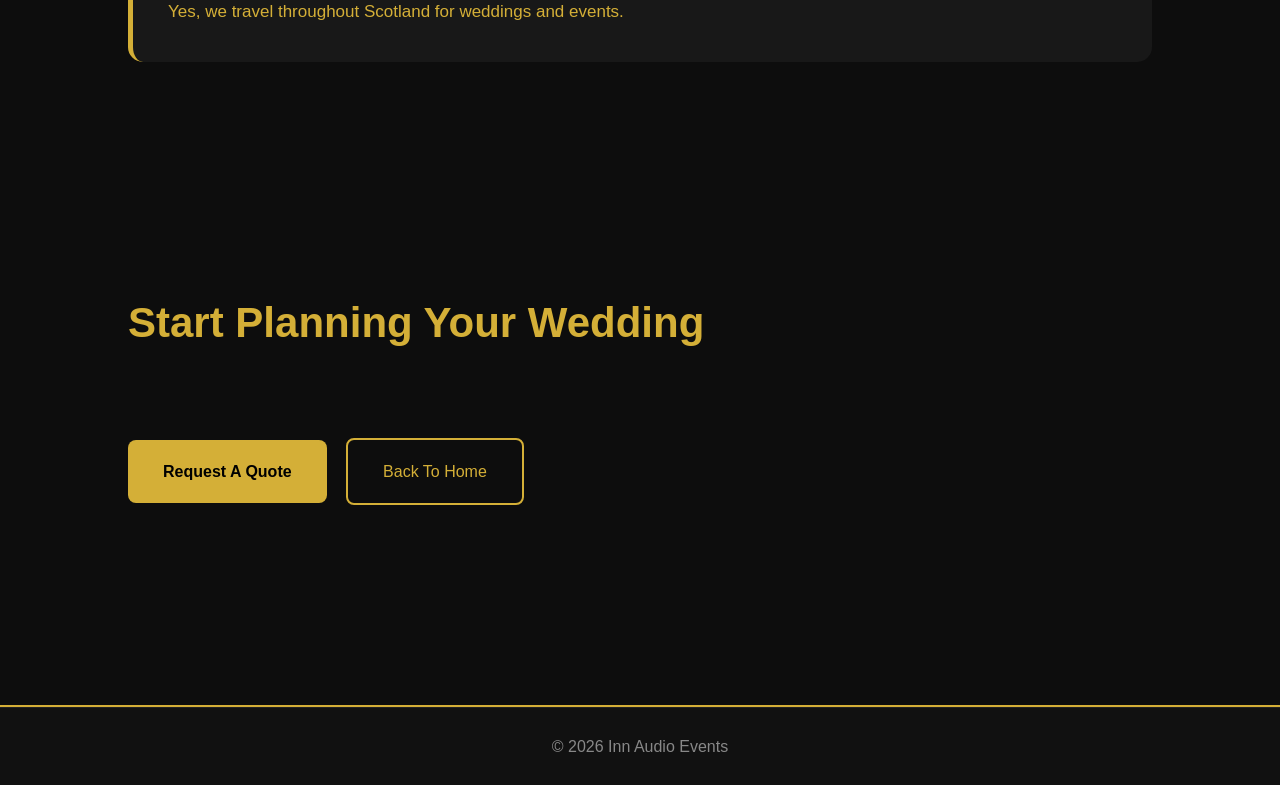
<file: services/weddings.html>
<!DOCTYPE html>
<html lang="en">

<head>

<meta charset="UTF-8">
<meta name="viewport" content="width=device-width, initial-scale=1.0">

<title>Wedding Production | Inn Audio Events</title>

<link rel="stylesheet" href="../css/style.css">

<link rel="stylesheet"
href="https://cdnjs.cloudflare.com/ajax/libs/font-awesome/6.5.1/css/all.min.css">

</head>

<body>

<header>

<div class="logo">

<h1>INN AUDIO EVENTS</h1>

</div>

<nav>

<ul>

<li><a href="../index.html">Home</a></li>

<li><a href="../index.html#services">Services</a></li>

<li><a href="../index.html#contact">Contact</a></li>

</ul>

</nav>

</header>


<section class="service-hero">

<div class="service-overlay">

<h1>Wedding Production</h1>

<p>

Creating unforgettable wedding celebrations with premium sound, lighting and entertainment.

</p>

</div>

</section>


<section>

<h2>Your Perfect Wedding</h2>

<p>

At Inn Audio Events, we understand that every wedding is unique.

From intimate receptions to large celebrations, we provide professional sound systems, elegant lighting and complete event production services to help create memories that last a lifetime.

</p>

</section>


<section>

<h2>Our Wedding Services</h2>

<div class="equipment-grid">

<div class="equipment-card">

<h3>Ceremony Audio</h3>

<p>

Crystal-clear sound for vows and speeches.

</p>

</div>

<div class="equipment-card">

<h3>Evening Reception</h3>

<p>

Professional sound systems for dancing and entertainment.

</p>

</div>

<div class="equipment-card">

<h3>Dancefloor Lighting</h3>

<p>

Beautiful lighting effects to enhance the atmosphere.

</p>

</div>

<div class="equipment-card">

<h3>Wireless Microphones</h3>

<p>

Perfect for speeches and announcements.

</p>

</div>

</div>

</section>


<section>

<h2>Why Couples Choose Us</h2>

<div class="areas-grid">

<div class="area-card">

Professional Setup

</div>

<div class="area-card">

Reliable Equipment

</div>

<div class="area-card">

Friendly Service

</div>

<div class="area-card">

Covering Scotland

</div>

</div>

</section>


<section>

<h2>Perfect For</h2>

<div class="areas-grid">

<div class="area-card">

Hotel Weddings

</div>

<div class="area-card">

Barn Weddings

</div>

<div class="area-card">

Country Estates

</div>

<div class="area-card">

Private Venues

</div>

</div>

</section>


<section>

<h2>Frequently Asked Questions</h2>

<div class="testimonial">

<p>

Do you provide setup and collection?

</p>

<h4>

Yes — we handle delivery, setup and collection so you can enjoy your day.

</h4>

</div>

<div class="testimonial">

<p>

Do you cover all of Scotland?

</p>

<h4>

Yes, we travel throughout Scotland for weddings and events.

</h4>

</div>

</section>


<section id="contact">

<h2>Start Planning Your Wedding</h2>

<a href="../index.html#contact" class="btn">

Request A Quote

</a>

<a href="../index.html" class="btn-secondary">

Back To Home

</a>

</section>


<footer>

<div class="copyright">

© 2026 Inn Audio Events

</div>

</footer>

</body>
</html>
</file>
<file: css/style.css>
/* ==========================
GLOBAL
========================== */

*{
    margin:0;
    padding:0;
    box-sizing:border-box;
}

html{
    scroll-behavior:smooth;
}

body{
    background:#0D0D0D;
    color:white;
    font-family:'Open Sans',sans-serif;
    line-height:1.7;
    overflow-x:hidden;
}

/* ==========================
HEADER
========================== */

header{
    position:fixed;
    top:0;
    left:0;
    width:100%;
    padding:20px 8%;
    background:#111;
    border-bottom:2px solid #D4AF37;
    display:flex;
    justify-content:space-between;
    align-items:center;
    z-index:1000;
}

.logo h1{
    color:#D4AF37;
    font-family:'Montserrat',sans-serif;
    font-size:20px;
    line-height:1.2;
}

.menu-toggle{
    display:none;
    color:#D4AF37;
    font-size:30px;
    cursor:pointer;
}

nav ul{
    display:flex;
    gap:30px;
    list-style:none;
}

nav a{
    color:white;
    text-decoration:none;
    transition:.3s;
}

nav a:hover{
    color:#D4AF37;
}

/* ==========================
HERO
========================== */

.hero{
    height:100vh;
    display:flex;
    justify-content:center;
    align-items:center;
    text-align:center;
    padding:0 10%;
    background:
    linear-gradient(
    rgba(0,0,0,.88),
    rgba(0,0,0,.93)
    ),
    url("../images/hero.jpg");
    background-size:cover;
    background-position:center;
    background-repeat:no-repeat;
}

.hero-content h2{
    font-size:64px;
    line-height:1.2;
    margin-bottom:30px;
    font-family:'Montserrat',sans-serif;
}

.hero-content p{
    max-width:800px;
    margin:auto;
    font-size:22px;
    color:#ddd;
}

/* ==========================
BUTTONS
========================== */

.btn{
    display:inline-block;
    margin-top:40px;
    padding:18px 35px;
    background:#D4AF37;
    color:black;
    border-radius:8px;
    text-decoration:none;
    font-weight:bold;
    transition:.3s;
}

.btn:hover{
    transform:translateY(-5px);
}

.btn-secondary{
    display:inline-block;
    margin-top:40px;
    margin-left:15px;
    padding:18px 35px;
    border:2px solid #D4AF37;
    color:#D4AF37;
    border-radius:8px;
    text-decoration:none;
    transition:.3s;
}

.btn-secondary:hover{
    transform:translateY(-5px);
}

/* ==========================
SECTIONS
========================== */

section{
    padding:100px 10%;
    scroll-margin-top:120px;
}

section h2{
    color:#D4AF37;
    font-size:42px;
    margin-bottom:40px;
    font-family:'Montserrat',sans-serif;
}

/* ==========================
STATS
========================== */

.stats{
    padding:80px 10%;
}

.stats-grid{
    display:grid;
    grid-template-columns:repeat(auto-fit,minmax(220px,1fr));
    gap:30px;
}

.stat-card{
    background:#181818;
    padding:40px;
    text-align:center;
    border-top:4px solid #D4AF37;
    border-radius:15px;
    transition:.3s;
}

.stat-card:hover{
    transform:translateY(-10px);
}

.stat-card h3{
    color:#D4AF37;
    font-size:48px;
    font-family:'Montserrat',sans-serif;
    margin-bottom:10px;
}

.stat-card p{
    color:#ccc;
}

/* ==========================
ABOUT
========================== */

#about p{
    max-width:1000px;
    color:#ccc;
    font-size:20px;
}

/* ==========================
SERVICES
========================== */

.services-grid{
    display:grid;
    grid-template-columns:repeat(auto-fit,minmax(280px,1fr));
    gap:30px;
}

.card{
    display:block;
    background:#181818;
    padding:35px;
    border-left:5px solid #D4AF37;
    border-radius:12px;
    transition:.3s;
    font-size:20px;
    text-decoration:none;
    color:white;
}

.card:hover{
    transform:translateY(-8px);
}

.card h3{
    color:#D4AF37;
    margin-bottom:15px;
}

.card p{
    color:#ccc;
    font-size:16px;
}

/* ==========================
GALLERY
========================== */

.gallery-grid{
    display:grid;
    grid-template-columns:repeat(auto-fit,minmax(300px,1fr));
    gap:30px;
}

.gallery-item{
    overflow:hidden;
    border-radius:15px;
    background:#181818;
}

.gallery-item img{
    width:100%;
    height:320px;
    object-fit:cover;
    transition:.5s;
    display:block;
}

.gallery-item:hover img{
    transform:scale(1.1);
}

.gallery-item h3{
    color:#D4AF37;
    text-align:center;
    padding:20px 0;
    font-size:20px;
}

/* ==========================
REVIEWS
========================== */

.reviews-grid{
    display:grid;
    grid-template-columns:repeat(auto-fit,minmax(280px,1fr));
    gap:30px;
}

.review-card{
    background:#181818;
    padding:40px;
    border-left:5px solid #D4AF37;
    border-radius:15px;
}

.review-card p{
    font-size:20px;
    color:#ddd;
    font-style:italic;
}

.review-card h4{
    color:#D4AF37;
    margin-top:20px;
}

/* ==========================
AREAS COVERED
========================== */

.areas-grid{
    display:grid;
    grid-template-columns:repeat(auto-fit,minmax(250px,1fr));
    gap:25px;
}

.area-card{
    background:#181818;
    padding:30px;
    text-align:center;
    border-left:4px solid #D4AF37;
    border-radius:12px;
    transition:.3s;
    font-size:20px;
}

.area-card:hover{
    transform:translateY(-8px);
}

/* ==========================
EQUIPMENT / PACKAGES (used on service pages)
========================== */

.equipment-grid{
    display:grid;
    grid-template-columns:repeat(auto-fit,minmax(280px,1fr));
    gap:30px;
}

.equipment-card{
    background:#181818;
    padding:35px;
    border-radius:15px;
    border-top:4px solid #D4AF37;
    transition:.3s;
}

.equipment-card:hover{
    transform:translateY(-10px);
}

.equipment-card h3{
    color:#D4AF37;
    margin-bottom:15px;
}

.equipment-card p{
    color:#ccc;
}

/* ==========================
TESTIMONIAL / FAQ (used on service pages)
========================== */

.testimonial{
    background:#181818;
    padding:35px;
    border-left:5px solid #D4AF37;
    border-radius:15px;
    margin-bottom:25px;
}

.testimonial p{
    font-size:18px;
    color:#ddd;
    margin-bottom:15px;
}

.testimonial h4{
    color:#D4AF37;
    font-weight:normal;
    font-size:17px;
}

/* ==========================
CONTACT FORM
========================== */

.contact-form{
    max-width:700px;
    margin:auto;
}

#contact > p{
    color:#ccc;
    font-size:18px;
    margin-bottom:30px;
}

.contact-form input,
.contact-form select,
.contact-form textarea{
    width:100%;
    padding:18px;
    margin-bottom:20px;
    background:#181818;
    color:white;
    border:1px solid #333;
    border-radius:8px;
    font-size:16px;
    font-family:'Open Sans',sans-serif;
}

.contact-form select{
    appearance:none;
    -webkit-appearance:none;
    background-image:url("data:image/svg+xml;charset=UTF-8,%3Csvg xmlns='http://www.w3.org/2000/svg' viewBox='0 0 24 24' fill='%23D4AF37'%3E%3Cpath d='M7 10l5 5 5-5z'/%3E%3C/svg%3E");
    background-repeat:no-repeat;
    background-position:right 18px center;
    cursor:pointer;
    color:#aaa;
}

.contact-form select:valid{
    color:white;
}

.contact-form input:focus,
.contact-form select:focus,
.contact-form textarea:focus{
    outline:none;
    border:1px solid #D4AF37;
}

.contact-form button{
    background:#D4AF37;
    color:black;
    border:none;
    padding:18px 40px;
    border-radius:8px;
    font-weight:bold;
    cursor:pointer;
    transition:.3s;
}

.contact-form button:hover{
    transform:translateY(-5px);
}

/* ==========================
FOOTER
========================== */

footer{
    background:#111;
    border-top:2px solid #D4AF37;
    margin-top:100px;
}

.footer-container{
    display:grid;
    grid-template-columns:repeat(auto-fit,minmax(250px,1fr));
    gap:40px;
    padding:60px 10%;
}

.footer-section h3{
    color:#D4AF37;
    margin-bottom:20px;
}

.footer-section p{
    color:#ccc;
    line-height:1.8;
}

.footer-section ul{
    list-style:none;
}

.footer-section ul li{
    margin-bottom:10px;
}

.footer-section ul li a{
    color:#ccc;
    text-decoration:none;
    transition:.3s;
}

.footer-section ul li a:hover{
    color:#D4AF37;
}

.copyright{
    text-align:center;
    padding:25px;
    border-top:1px solid #222;
    color:#888;
}

/* ==========================
SCROLL ANIMATIONS
========================== */

.hidden{
    opacity:0;
    transform:translateY(40px);
    transition:all .8s ease;
}

.show{
    opacity:1;
    transform:translateY(0);
}

/* ==========================
SERVICE PAGE HERO
========================== */

.service-hero{
    height:70vh;
    display:flex;
    justify-content:center;
    align-items:center;
    text-align:center;
    background:
    linear-gradient(
    rgba(0,0,0,.75),
    rgba(0,0,0,.85)
    ),
    url("../images/hero.jpg");
    background-size:cover;
    background-position:center;
}

.service-overlay h1{
    font-size:70px;
    color:white;
    margin-bottom:25px;
}

.service-overlay p{
    font-size:24px;
    color:#ddd;
    max-width:800px;
}

/* ==========================
MOBILE
========================== */

@media(max-width:768px){

    header{
        flex-direction:column;
        gap:20px;
    }

    .menu-toggle{
        display:block;
        position:absolute;
        top:25px;
        right:8%;
    }

    nav{
        display:none;
        width:100%;
    }

    nav.active{
        display:block;
    }

    nav ul{
        flex-direction:column;
        gap:20px;
        text-align:center;
        margin-top:20px;
    }

    .hero-content h2{
        font-size:38px;
    }

    .hero-content p{
        font-size:18px;
    }

    .btn,
    .btn-secondary{
        display:block;
        margin:20px auto;
        width:250px;
    }

    section{
        padding:80px 7%;
    }

}
</file>
